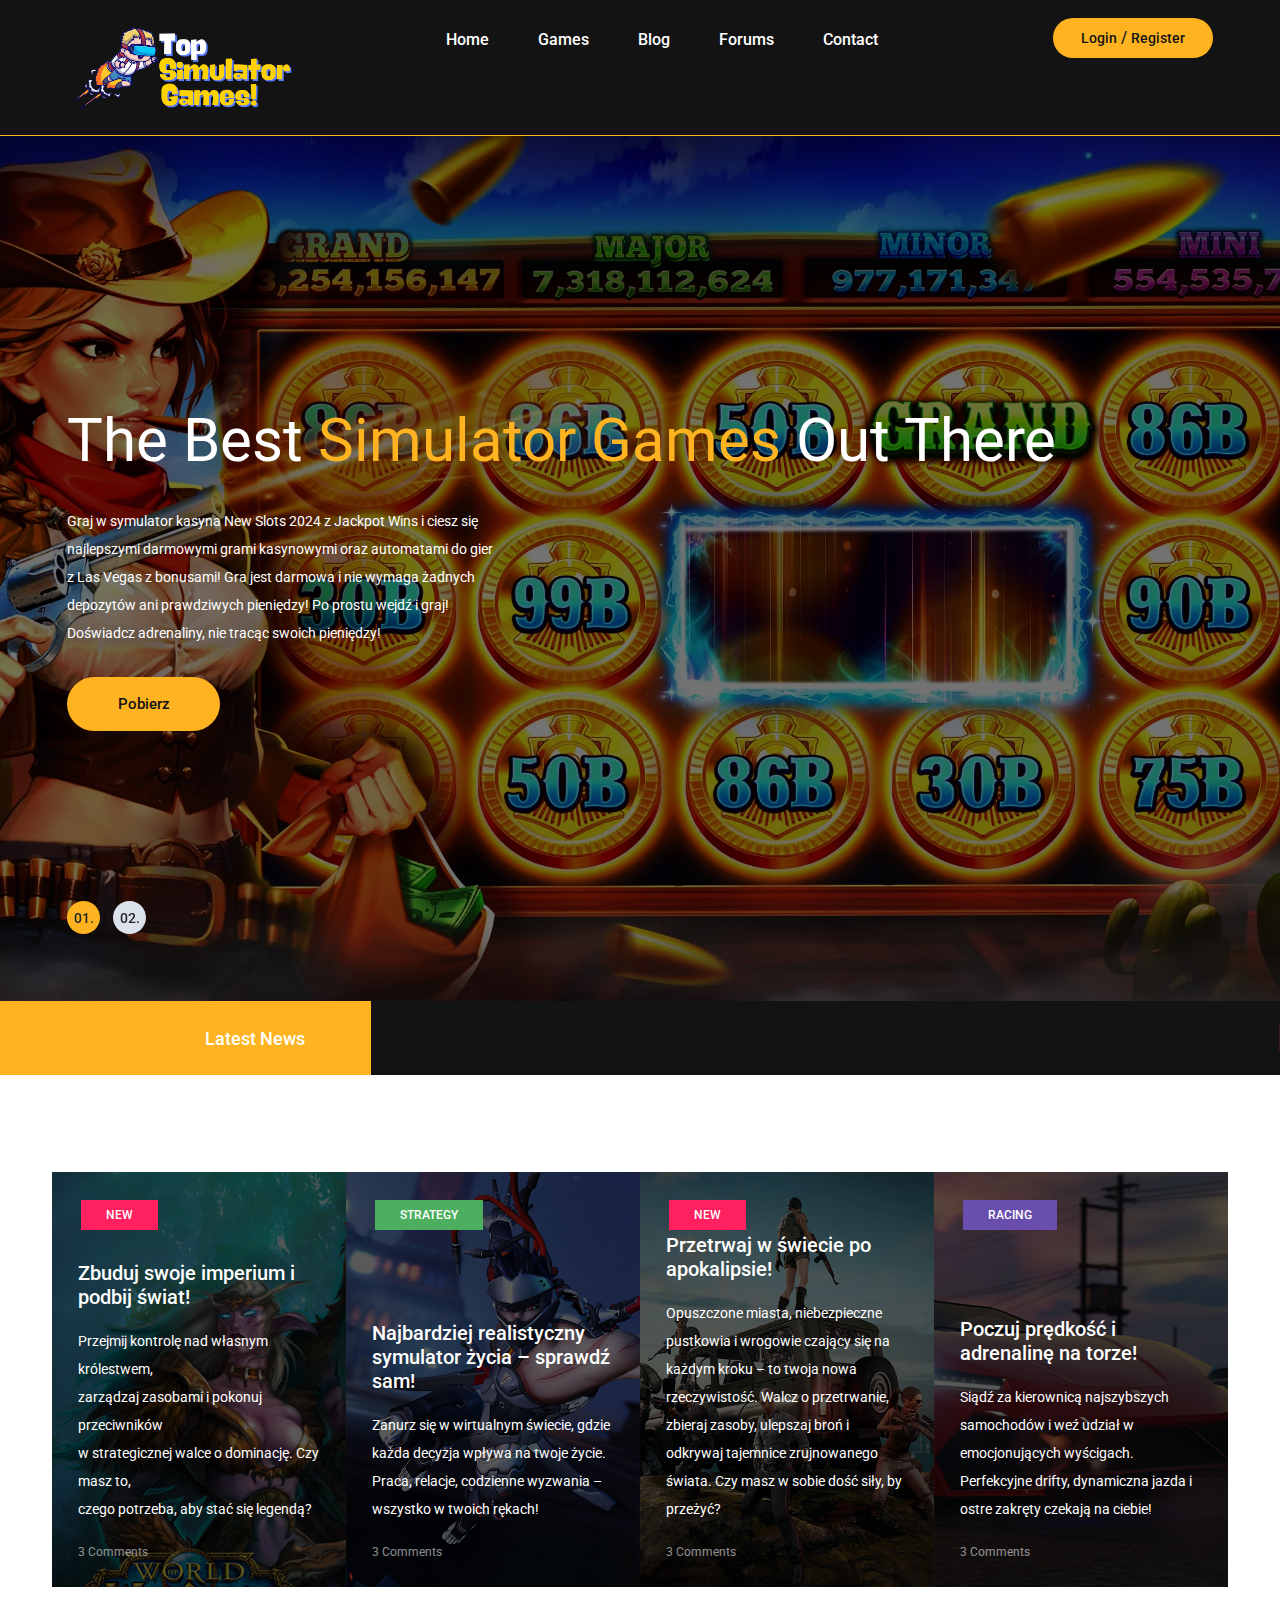
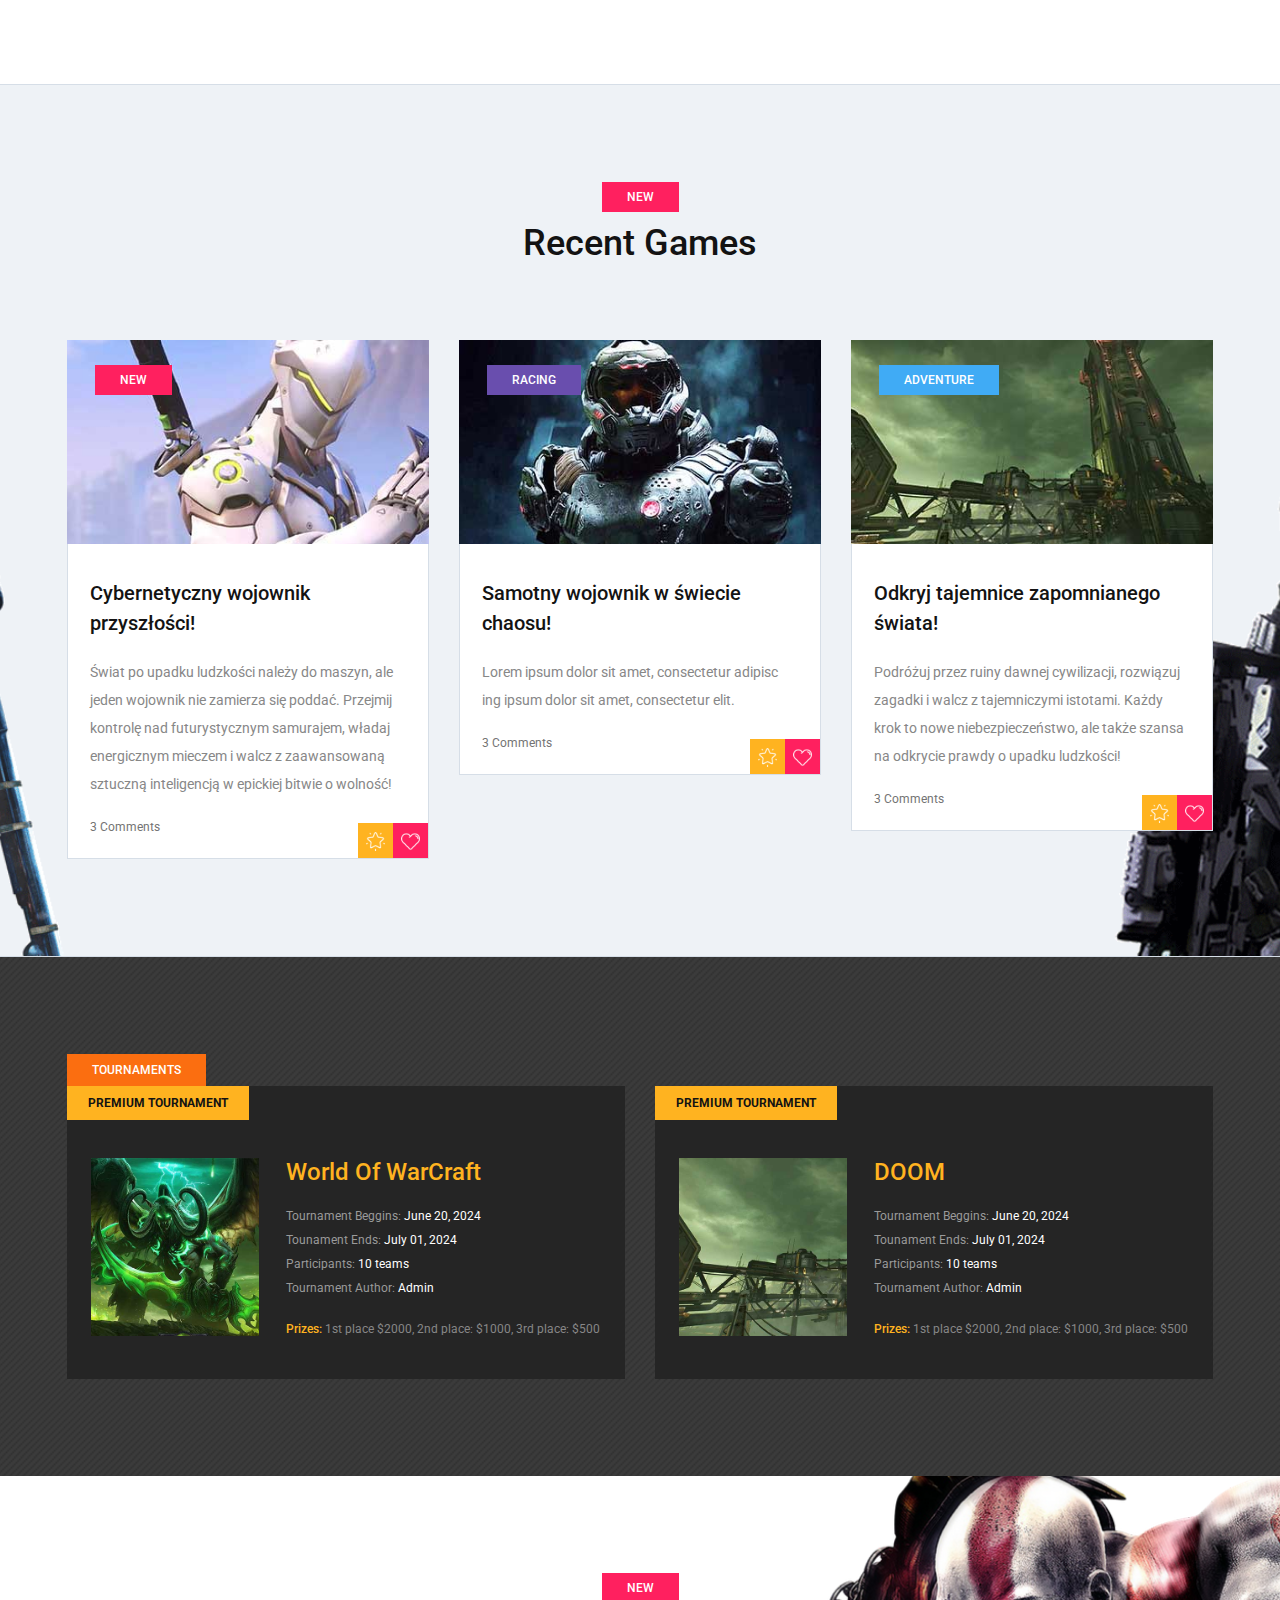
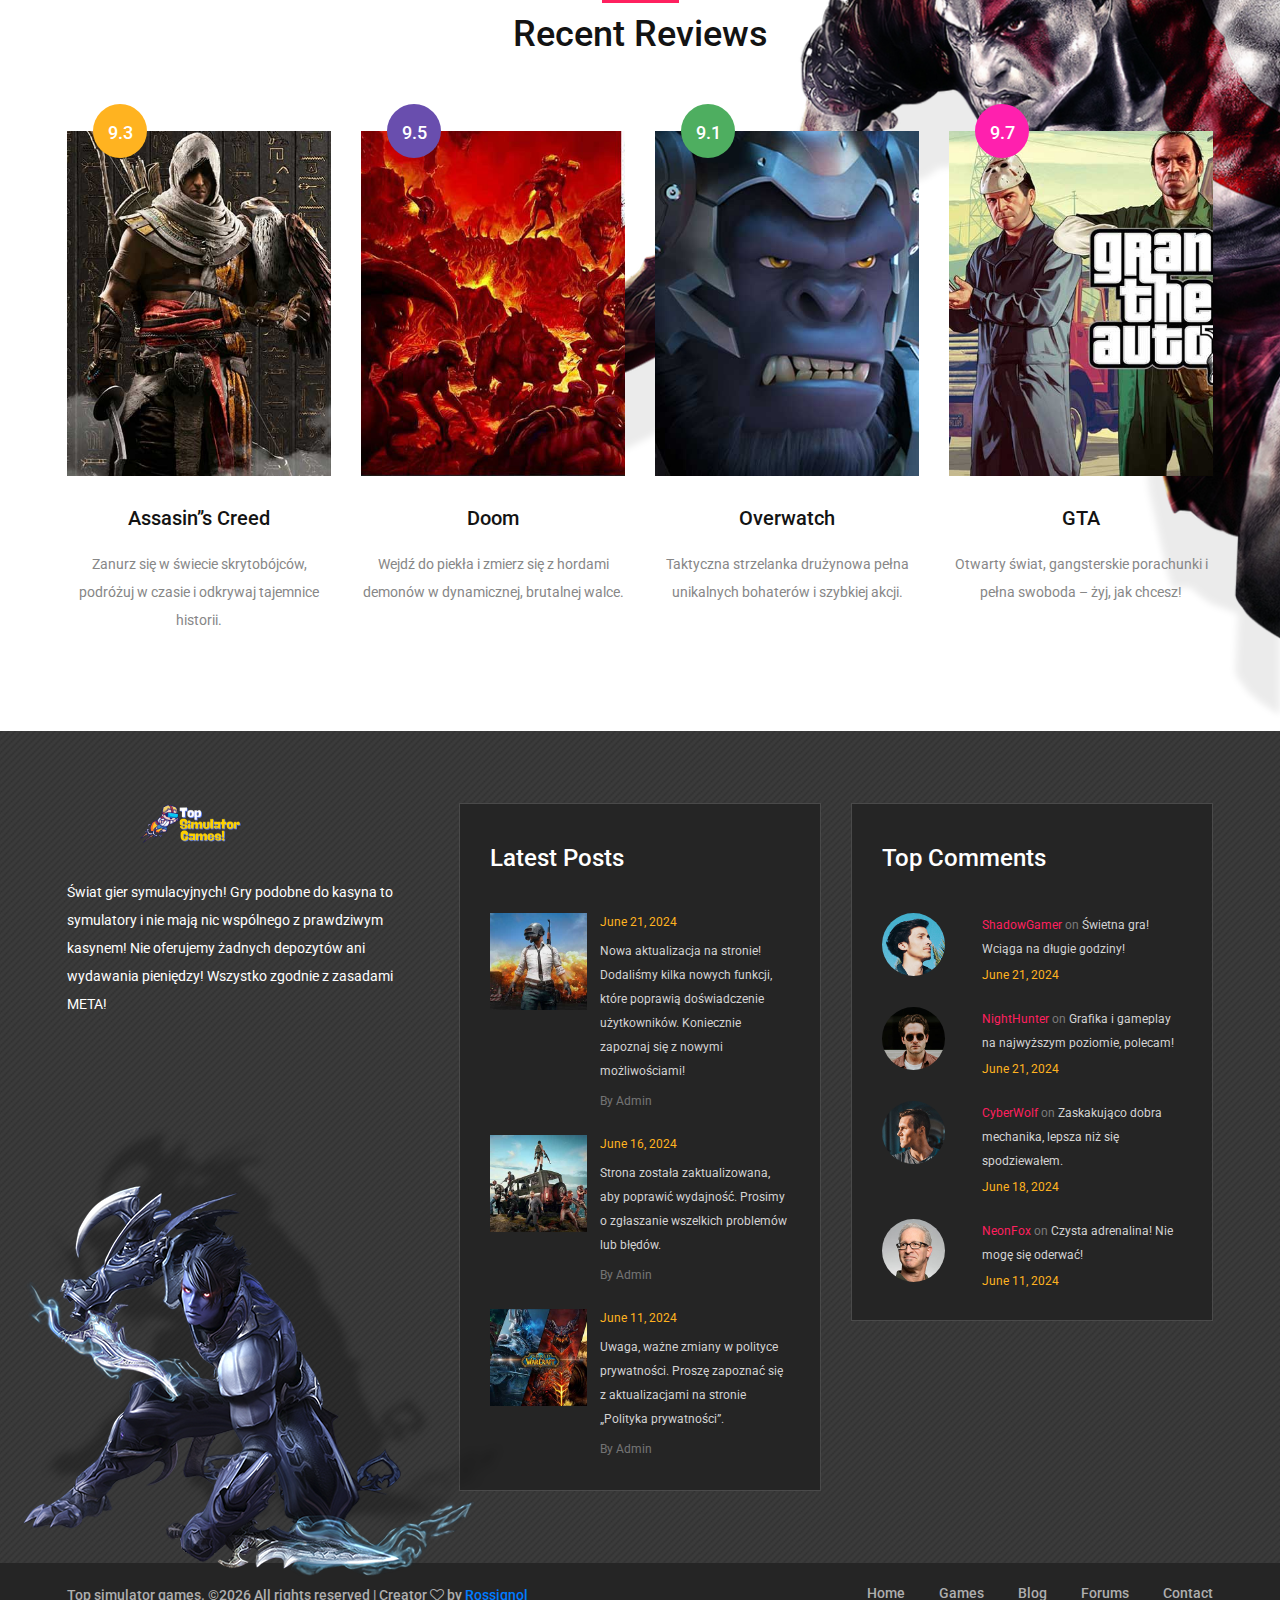
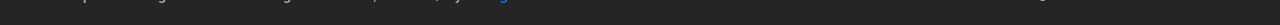
<file: index.html>
<!DOCTYPE html>
<html lang="zxx">
<head>
	<title>Top Simulator Games</title>
	<meta charset="UTF-8">
	<meta name="description" content="Top Simulator Games">
	<meta name="keywords" content="warrior, game, creative, html">
	<meta name="viewport" content="width=device-width, initial-scale=1.0">
	<!-- Favicon -->   
	<link href="img/favicon.ico" rel="shortcut icon"/>

	<!-- Google Fonts -->
	<link href="https://fonts.googleapis.com/css?family=Roboto:400,400i,500,500i,700,700i" rel="stylesheet">

	<!-- Stylesheets -->
	<link rel="stylesheet" href="css/bootstrap.min.css"/>
	<link rel="stylesheet" href="css/font-awesome.min.css"/>
	<link rel="stylesheet" href="css/owl.carousel.css"/>
	<link rel="stylesheet" href="css/style.css"/>
	<link rel="stylesheet" href="css/animate.css"/>

</head>
<body>
	<!-- Page Preloder -->
	<div id="preloder">
		<div class="loader"></div>
	</div>

	<!-- Header section -->
	<header class="header-section">
		<div class="container">
			<!-- logo -->
			<a class="site-logo" href="index.html">
				<img src="img/logo.png" alt="logo" class="logo-size">
			</a>
			<div class="user-panel">
				<a href="#">Login</a>  /  <a href="#">Register</a>
			</div>
			<!-- responsive -->
			<div class="nav-switch">
				<i class="fa fa-bars"></i>
			</div>
			<!-- site menu -->
			<nav class="main-menu">
				<ul>
					<li><a href="index.html">Home</a></li>
					<li><a href="review.html">Games</a></li>
					<li><a href="categories.html">Blog</a></li>
					<li><a href="community.html">Forums</a></li>
					<li><a href="contact.html">Contact</a></li>
				</ul>
			</nav>
		</div>
	</header>
	<!-- Header section end -->


	<!-- Hero section -->
	<section class="hero-section">
		<div class="hero-slider owl-carousel">
			<div class="hs-item set-bg" data-setbg="img/slider-1.jpg">
				<div class="hs-text">
					<div class="container" >
						<h2>The Best <span>Simulator Games</span> Out There</h2>
						<p>Graj w symulator kasyna New Slots 2024 z Jackpot Wins i ciesz się<br>
							najlepszymi darmowymi grami kasynowymi oraz automatami do gier<br> 
							z Las Vegas z bonusami! Gra jest darmowa i nie wymaga żadnych<br> 
							depozytów ani prawdziwych pieniędzy! Po prostu wejdź i graj!<br> 
							Doświadcz adrenaliny, nie tracąc swoich pieniędzy!</p>
						<a href="https://play.google.com/store/apps/details?id=com.funtriolimited.slots.casino.free&hl=pl" class="site-btn">Pobierz</a>
					</div>
				</div>
			</div>
			<div class="hs-item set-bg" data-setbg="img/slider-2.jpg">
				<div class="hs-text">
					<div class="container">
						<h2>The Best <span>Simulator Games</span> Out There</h2>
						<p>Graj w symulator kasyna New Slots 2024 z Jackpot Wins i ciesz się<br>
							najlepszymi darmowymi grami kasynowymi oraz automatami do gier<br> 
							z Las Vegas z bonusami! Gra jest darmowa i nie wymaga żadnych<br> 
							depozytów ani prawdziwych pieniędzy! Po prostu wejdź i graj!<br> 
							Doświadcz adrenaliny, nie tracąc swoich pieniędzy!</p>
						<a href="https://play.google.com/store/apps/details?id=com.funtriolimited.slots.casino.free&hl=pl" class="site-btn">Pobierz</a>
					</div>
				</div>
			</div>
		</div>
	</section>
	<!-- Hero section end -->


	<!-- Latest news section -->
	<div class="latest-news-section">
		<div class="ln-title">Latest News</div>
		<div class="news-ticker">
			<div class="news-ticker-contant">
				<div class="nt-item"><span class="new">new</span>Lorem ipsum dolor sit amet, consectetur adipiscing elit. </div>
				<div class="nt-item"><span class="strategy">strategy</span>Isum dolor sit amet, consectetur adipiscing elit. </div>
				<div class="nt-item"><span class="racing">racing</span>Isum dolor sit amet, consectetur adipiscing elit. </div>
			</div>
		</div>
	</div>
	<!-- Latest news section end -->


	<!-- Feature section -->
	<section class="feature-section spad">
		<div class="container">
			<div class="row">
				<div class="col-lg-3 col-md-6 p-0">
					<div class="feature-item set-bg" data-setbg="img/features/1.jpg">
						<span class="cata new">new</span>
						<div class="fi-content text-white">
							<h5><a href="#">Zbuduj swoje imperium i podbij świat!</a></h5>
							<p>Przejmij kontrolę nad własnym królestwem,<br> 
								zarządzaj zasobami i pokonuj przeciwników<br>
							    w strategicznej walce o dominację. Czy masz to,<br>
								czego potrzeba, aby stać się legendą?</p>
							<a href="#" class="fi-comment">3 Comments</a>
						</div>
					</div>
				</div>
				<div class="col-lg-3 col-md-6 p-0">
					<div class="feature-item set-bg" data-setbg="img/features/2.jpg">
						<span class="cata strategy">strategy</span>
						<div class="fi-content text-white">
							<h5><a href="#">Najbardziej realistyczny symulator życia – sprawdź sam!</a></h5>
							<p>Zanurz się w wirtualnym świecie, gdzie każda decyzja wpływa na twoje życie.
								Praca, relacje, codzienne wyzwania – wszystko w twoich rękach!</p>
							<a href="#" class="fi-comment">3 Comments</a>
						</div>
					</div>
				</div>
				<div class="col-lg-3 col-md-6 p-0">
					<div class="feature-item set-bg" data-setbg="img/features/3.jpg">
						<span class="cata new">new</span>
						<div class="fi-content text-white">
							<h5><a href="#">Przetrwaj w świecie po apokalipsie!</a></h5>
							<p>Opuszczone miasta, niebezpieczne pustkowia i wrogowie czający 
								się na każdym kroku – to twoja nowa rzeczywistość. 
								Walcz o przetrwanie, zbieraj zasoby, ulepszaj broń i 
								odkrywaj tajemnice zrujnowanego świata. Czy masz w sobie dość siły, by przeżyć?</p>
							<a href="#" class="fi-comment">3 Comments</a>
						</div>
					</div>
				</div>
				<div class="col-lg-3 col-md-6 p-0">
					<div class="feature-item set-bg" data-setbg="img/features/4.jpg">
						<span class="cata racing">racing</span>
						<div class="fi-content text-white">
							<h5><a href="#">Poczuj prędkość i adrenalinę na torze!</a></h5>
							<p>Siądź za kierownicą najszybszych samochodów i weź udział w emocjonujących wyścigach. 
								Perfekcyjne drifty, dynamiczna jazda i ostre zakręty czekają na ciebie!</p>
							<a href="#" class="fi-comment">3 Comments</a>
						</div>
					</div>
				</div>
			</div>
		</div>
	</section>
	<!-- Feature section end -->


	<!-- Recent game section  -->
	<section class="recent-game-section spad set-bg" data-setbg="img/recent-game-bg.png">
		<div class="container">
			<div class="section-title">
				<div class="cata new">new</div>
				<h2>Recent Games</h2>
			</div>
			<div class="row">
				<div class="col-lg-4 col-md-6">
					<div class="recent-game-item">
						<div class="rgi-thumb set-bg" data-setbg="img/recent-game/1.jpg">
							<div class="cata new">new</div>
						</div>
						<div class="rgi-content">
							<h5>Cybernetyczny wojownik przyszłości!</h5>
							<p>Świat po upadku ludzkości należy do maszyn, ale jeden wojownik nie zamierza się poddać.
								Przejmij kontrolę nad futurystycznym samurajem, władaj energicznym mieczem
								i walcz z zaawansowaną sztuczną inteligencją w epickiej bitwie o wolność!</p>
							<a href="#" class="comment">3 Comments</a>
							<div class="rgi-extra">
								<div class="rgi-star"><img src="img/icons/star.png" alt=""></div>
								<div class="rgi-heart"><img src="img/icons/heart.png" alt=""></div>
							</div>
						</div>
					</div>	
				</div>
				<div class="col-lg-4 col-md-6">
					<div class="recent-game-item">
						<div class="rgi-thumb set-bg" data-setbg="img/recent-game/2.jpg">
							<div class="cata racing">racing</div>
						</div>
						<div class="rgi-content">
							<h5>Samotny wojownik w świecie chaosu!</h5>
							<p>Lorem ipsum dolor sit amet, consectetur adipisc ing ipsum dolor sit amet, consectetur elit. </p>
							<a href="#" class="comment">3 Comments</a>
							<div class="rgi-extra">
								<div class="rgi-star"><img src="img/icons/star.png" alt=""></div>
								<div class="rgi-heart"><img src="img/icons/heart.png" alt=""></div>
							</div>
						</div>
					</div>	
				</div>
				<div class="col-lg-4 col-md-6">
					<div class="recent-game-item">
						<div class="rgi-thumb set-bg" data-setbg="img/recent-game/3.jpg">
							<div class="cata adventure">Adventure</div>
						</div>
						<div class="rgi-content">
							<h5>Odkryj tajemnice zapomnianego świata!</h5>
							<p>Podróżuj przez ruiny dawnej cywilizacji, rozwiązuj zagadki i walcz z tajemniczymi istotami. 
								Każdy krok to nowe niebezpieczeństwo, ale także szansa na odkrycie prawdy o upadku ludzkości!</p>
							<a href="#" class="comment">3 Comments</a>
							<div class="rgi-extra">
								<div class="rgi-star"><img src="img/icons/star.png" alt=""></div>
								<div class="rgi-heart"><img src="img/icons/heart.png" alt=""></div>
							</div>
						</div>
					</div>	
				</div>
			</div>
		</div>
	</section>
	<!-- Recent game section end -->


	<!-- Tournaments section -->
	<section class="tournaments-section spad">
		<div class="container">
			<div class="tournament-title">Tournaments</div>
			<div class="row">
				<div class="col-md-6">
					<div class="tournament-item mb-4 mb-lg-0">
						<div class="ti-notic">Premium Tournament</div>
						<div class="ti-content">
							<div class="ti-thumb set-bg" data-setbg="img/tournament/1.jpg"></div>
							<div class="ti-text">
								<h4>World Of WarCraft</h4>
								<ul>
									<li><span>Tournament Beggins:</span> June 20, 2024</li>
									<li><span>Tounament Ends:</span> July 01, 2024</li>
									<li><span>Participants:</span> 10 teams</li>
									<li><span>Tournament Author:</span> Admin</li>
								</ul>
								<p><span>Prizes:</span> 1st place $2000, 2nd place: $1000, 3rd place: $500</p>
							</div>
						</div>
					</div>
				</div>
				<div class="col-md-6">
					<div class="tournament-item">
						<div class="ti-notic">Premium Tournament</div>
						<div class="ti-content">
							<div class="ti-thumb set-bg" data-setbg="img/tournament/2.jpg"></div>
							<div class="ti-text">
								<h4>DOOM</h4>
								<ul>
									<li><span>Tournament Beggins:</span> June 20, 2024</li>
									<li><span>Tounament Ends:</span> July 01, 2024</li>
									<li><span>Participants:</span> 10 teams</li>
									<li><span>Tournament Author:</span> Admin</li>
								</ul>
								<p><span>Prizes:</span> 1st place $2000, 2nd place: $1000, 3rd place: $500</p>
							</div>
						</div>
					</div>
				</div>
			</div>
		</div>
	</section>
	<!-- Tournaments section bg -->


	<!-- Review section -->
	<section class="review-section spad set-bg" data-setbg="img/review-bg.png">
		<div class="container">
			<div class="section-title">
				<div class="cata new">new</div>
				<h2>Recent Reviews</h2>
			</div>
			<div class="row">
				<div class="col-lg-3 col-md-6">
					<div class="review-item">
						<div class="review-cover set-bg" data-setbg="img/review/1.jpg">
							<div class="score yellow">9.3</div>
						</div>
						<div class="review-text">
							<h5>Assasin’’s Creed</h5>
							<p>Zanurz się w świecie skrytobójców, podróżuj w czasie i odkrywaj tajemnice historii.</p>
						</div>
					</div>
				</div>
				<div class="col-lg-3 col-md-6">
					<div class="review-item">
						<div class="review-cover set-bg" data-setbg="img/review/2.jpg">
							<div class="score purple">9.5</div>
						</div>
						<div class="review-text">
							<h5>Doom</h5>
							<p>Wejdź do piekła i zmierz się z hordami demonów w dynamicznej, brutalnej walce.</p>
						</div>
					</div>
				</div>
				<div class="col-lg-3 col-md-6">
					<div class="review-item">
						<div class="review-cover set-bg" data-setbg="img/review/3.jpg">
							<div class="score green">9.1</div>
						</div>
						<div class="review-text">
							<h5>Overwatch</h5>
							<p>Taktyczna strzelanka drużynowa pełna unikalnych bohaterów i szybkiej akcji.</p>
						</div>
					</div>
				</div>
				<div class="col-lg-3 col-md-6">
					<div class="review-item">
						<div class="review-cover set-bg" data-setbg="img/review/4.jpg">
							<div class="score pink">9.7</div>
						</div>
						<div class="review-text">
							<h5>GTA</h5>
							<p>Otwarty świat, gangsterskie porachunki i pełna swoboda – żyj, jak chcesz!</p>
						</div>
					</div>
				</div>
			</div>
		</div>
	</section>
	<!-- Review section end -->


	<!-- Footer top section -->
	<section class="footer-top-section">
		<div class="container">
			<div class="footer-top-bg">
				<img src="img/footer-top-bg.png" alt="">
			</div>
			<div class="row">
				<div class="col-lg-4">
					<div class="footer-logo text-white">
						<img src="img/footer-logo.png" alt="">
						<p>Świat gier symulacyjnych! Gry podobne do kasyna to symulatory i nie mają nic wspólnego
							z prawdziwym kasynem! Nie oferujemy żadnych depozytów ani wydawania pieniędzy! Wszystko zgodnie z zasadami META!</p>
					</div>
				</div>
				<div class="col-lg-4 col-md-6">
					<div class="footer-widget mb-5 mb-md-0">
						<h4 class="fw-title">Latest Posts</h4>
						<div class="latest-blog">
							<div class="lb-item">
								<div class="lb-thumb set-bg" data-setbg="img/latest-blog/1.jpg"></div>
								<div class="lb-content">
									<div class="lb-date">June 21, 2024</div>
									<p>Nowa aktualizacja na stronie! Dodaliśmy kilka nowych funkcji, które poprawią 
										doświadczenie użytkowników. Koniecznie zapoznaj się z nowymi możliwościami!</p>
									<a href="#" class="lb-author">By Admin</a>
								</div>
							</div>
							<div class="lb-item">
								<div class="lb-thumb set-bg" data-setbg="img/latest-blog/2.jpg"></div>
								<div class="lb-content">
									<div class="lb-date">June 16, 2024</div>
									<p>Strona została zaktualizowana, aby poprawić wydajność. 
										Prosimy o zgłaszanie wszelkich problemów lub błędów.</p>
									<a href="#" class="lb-author">By Admin</a>
								</div>
							</div>
							<div class="lb-item">
								<div class="lb-thumb set-bg" data-setbg="img/latest-blog/3.jpg"></div>
								<div class="lb-content">
									<div class="lb-date">June 11, 2024</div>
									<p>Uwaga, ważne zmiany w polityce prywatności. 
										Proszę zapoznać się z aktualizacjami na stronie „Polityka prywatności”.</p>
									<a href="#" class="lb-author">By Admin</a>
								</div>
							</div>
						</div>
					</div>
				</div>
				<div class="col-lg-4 col-md-6">
					<div class="footer-widget">
						<h4 class="fw-title">Top Comments</h4>
						<div class="top-comment">
							<div class="tc-item">
								<div class="tc-thumb set-bg" data-setbg="img/authors/1.jpg"></div>
								<div class="tc-content">
									<p><a href="#">ShadowGamer</a> <span>on</span> Świetna gra! Wciąga na długie godziny!</p>
									<div class="tc-date">June 21, 2024</div>
								</div>
							</div>
							<div class="tc-item">
								<div class="tc-thumb set-bg" data-setbg="img/authors/2.jpg"></div>
								<div class="tc-content">
									<p><a href="#">NightHunter</a> <span>on</span>  Grafika i gameplay na najwyższym poziomie, polecam!</p>
									<div class="tc-date">June 21, 2024</div>
								</div>
							</div>
							<div class="tc-item">
								<div class="tc-thumb set-bg" data-setbg="img/authors/3.jpg"></div>
								<div class="tc-content">
									<p><a href="#">CyberWolf</a> <span>on</span>  Zaskakująco dobra mechanika, lepsza niż się spodziewałem.</p>
									<div class="tc-date">June 18, 2024</div>
								</div>
							</div>
							<div class="tc-item">
								<div class="tc-thumb set-bg" data-setbg="img/authors/4.jpg"></div>
								<div class="tc-content">
									<p><a href="#">NeonFox</a> <span>on</span>  Czysta adrenalina! Nie mogę się oderwać!</p>
									<div class="tc-date">June 11, 2024</div>
								</div>
							</div>
						</div>
					</div>
				</div>
			</div>
		</div>
	</section>
	<!-- Footer top section end -->

	
	<!-- Footer section -->
	<footer class="footer-section">
		<div class="container">
			<ul class="footer-menu">
				<li><a href="index.html">Home</a></li>
				<li><a href="review.html">Games</a></li>
				<li><a href="categories.html">Blog</a></li>
				<li><a href="community.html">Forums</a></li>
				<li><a href="contact.html">Contact</a></li>
			</ul>
			<p class="copyright">
				Top simulator games. &copy;<script>document.write(new Date().getFullYear());</script> All rights reserved | Creator  <i class="fa fa-heart-o" aria-hidden="true"></i> by <a href="" target="_blank">Rossignol</a>
            </p>
		</div>
	</footer>
	<!-- Footer section end -->


	<!--====== Javascripts & Jquery ======-->
	<script src="js/jquery-3.2.1.min.js"></script>
	<script src="js/bootstrap.min.js"></script>
	<script src="js/owl.carousel.min.js"></script>
	<script src="js/jquery.marquee.min.js"></script>
	<script src="js/main.js"></script>
    </body>
</html>
</file>
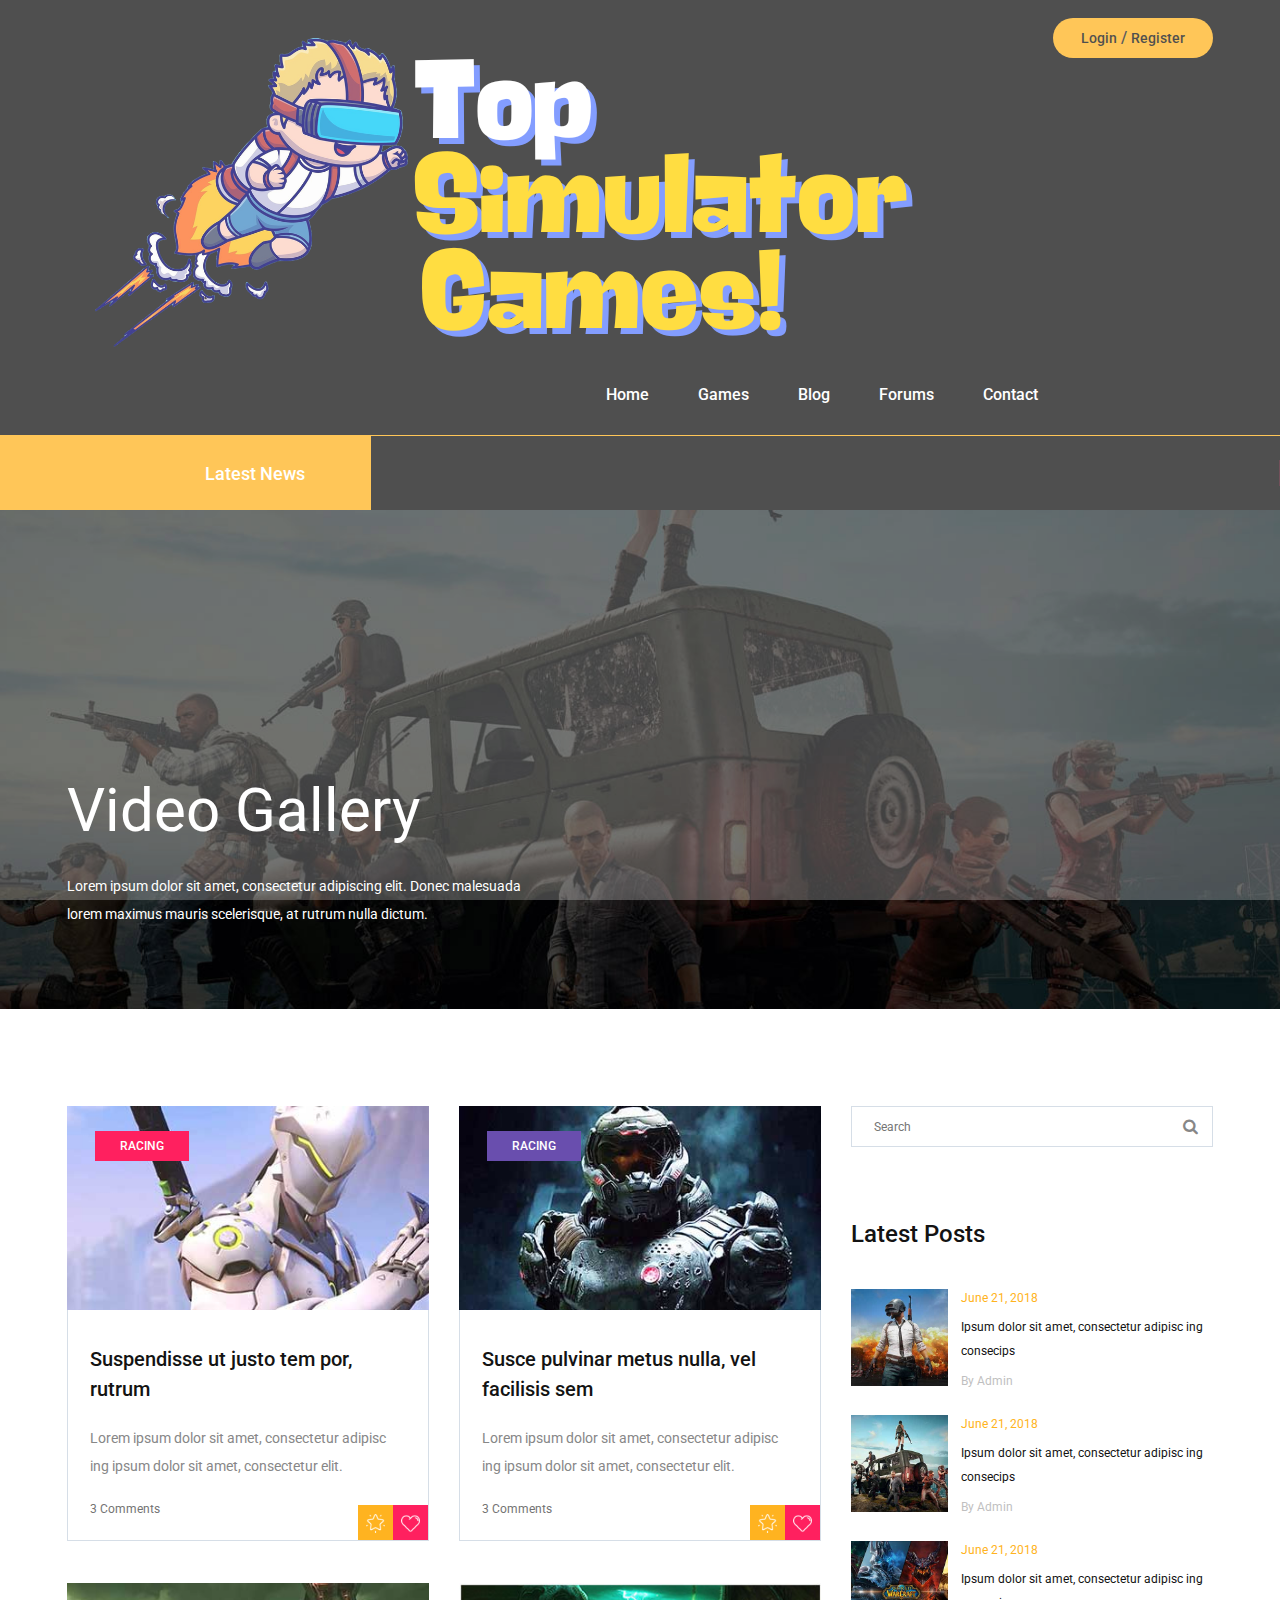
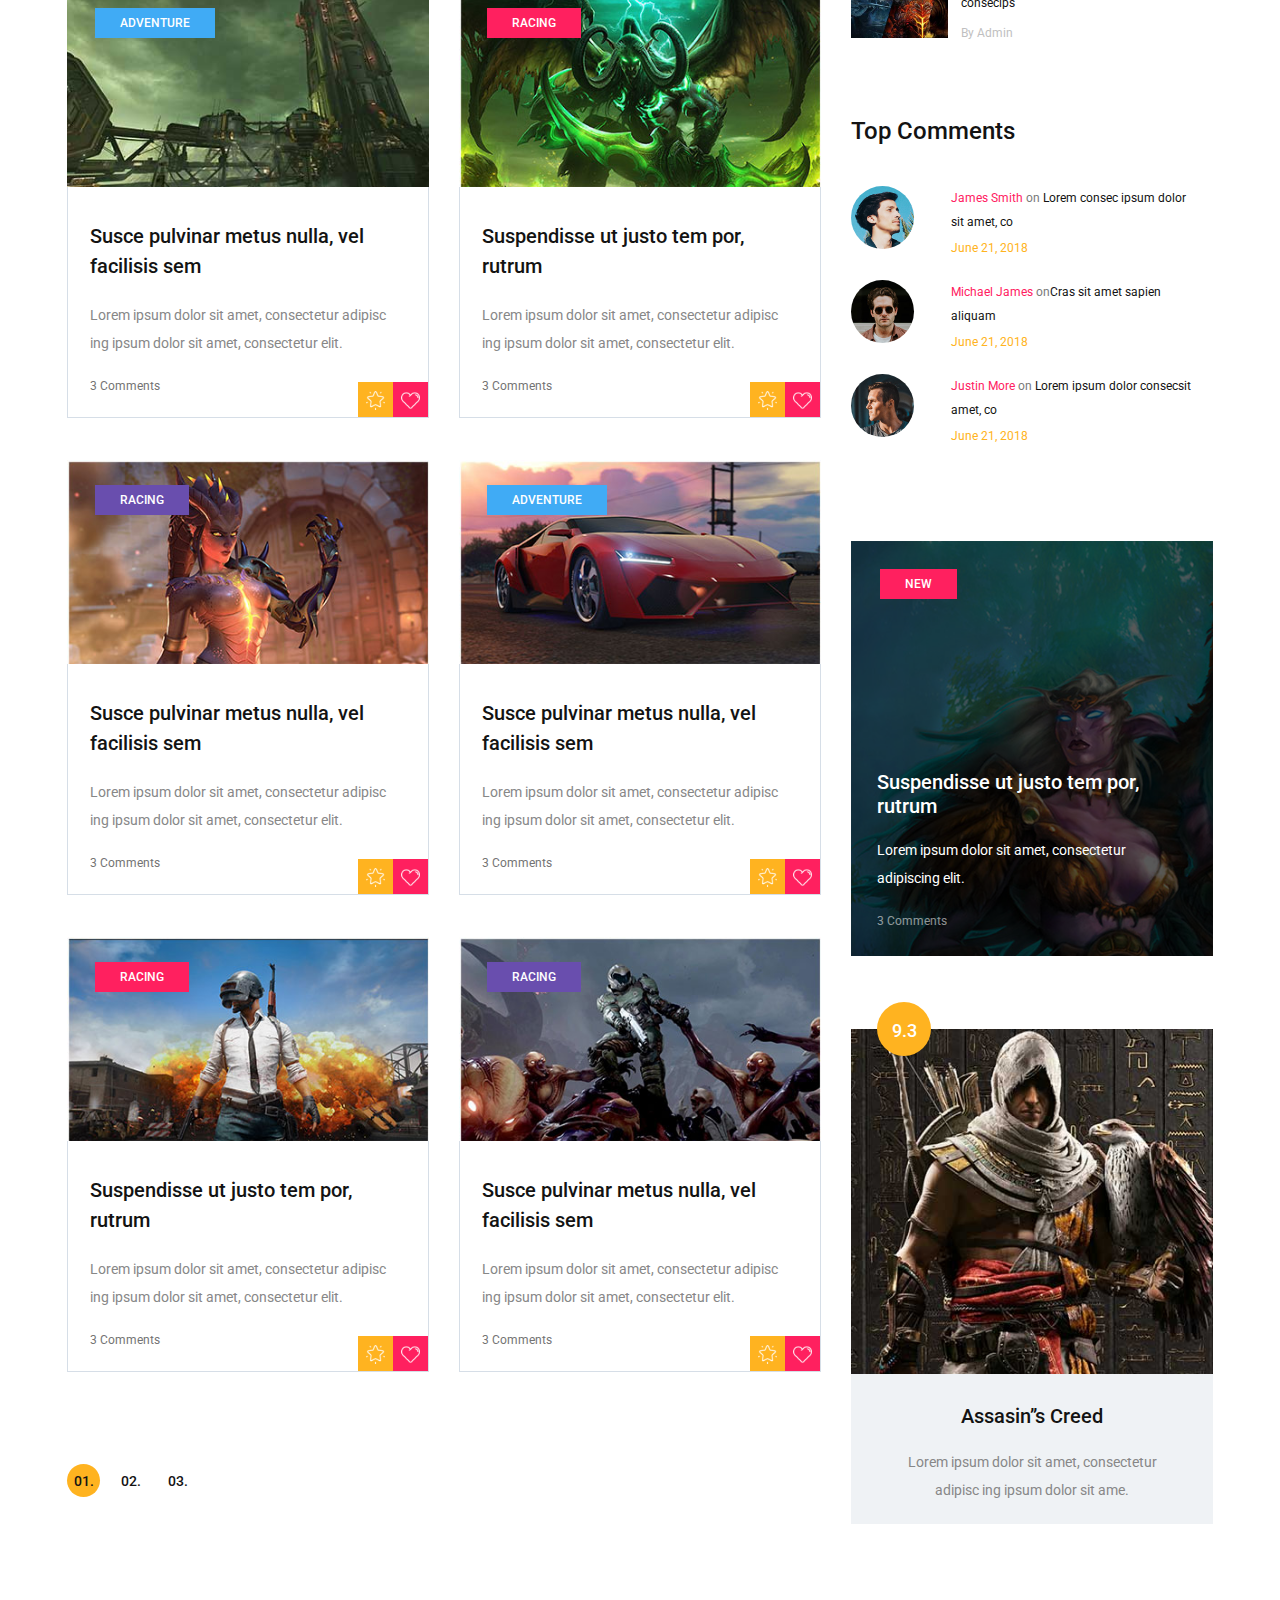
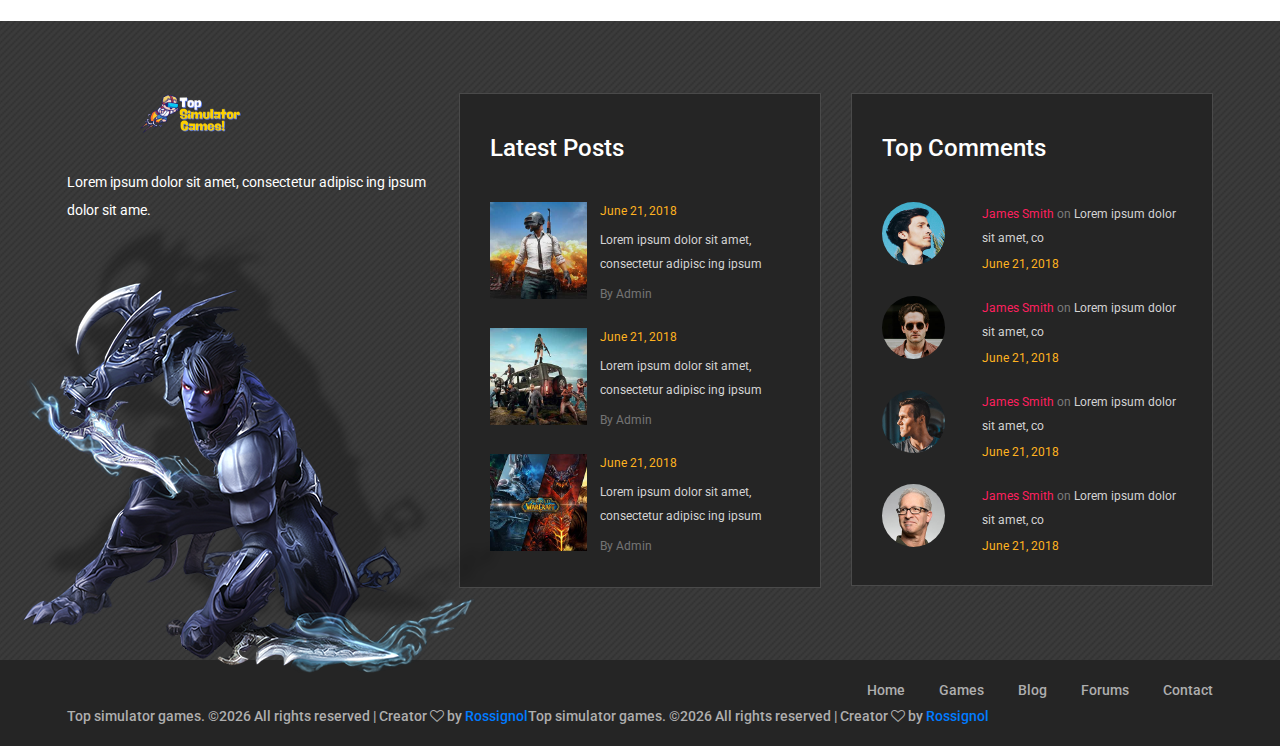
<file: categories.html>
<!DOCTYPE html>
<html lang="zxx">
<head>
	<title>Game Warrior Template</title>
	<meta charset="UTF-8">
	<meta name="description" content="Game Warrior Template">
	<meta name="keywords" content="warrior, game, creative, html">
	<meta name="viewport" content="width=device-width, initial-scale=1.0">
	<!-- Favicon -->   
	<link href="img/favicon.ico" rel="shortcut icon"/>

	<!-- Google Fonts -->
	<link href="https://fonts.googleapis.com/css?family=Roboto:400,400i,500,500i,700,700i" rel="stylesheet">

	<!-- Stylesheets -->
	<link rel="stylesheet" href="css/bootstrap.min.css"/>
	<link rel="stylesheet" href="css/font-awesome.min.css"/>
	<link rel="stylesheet" href="css/owl.carousel.css"/>
	<link rel="stylesheet" href="css/style.css"/>
	<link rel="stylesheet" href="css/animate.css"/>

</head>
<body>
	<!-- Page Preloder -->
	<div id="preloder">
		<div class="loader"></div>
	</div>

	<!-- Header section -->
	<header class="header-section">
		<div class="container">
			<!-- logo -->
			<a class="site-logo" href="index.html">
				<img src="img/logo.png" alt="">
			</a>
			<div class="user-panel">
				<a href="#">Login</a>  /  <a href="#">Register</a>
			</div>
			<!-- responsive -->
			<div class="nav-switch">
				<i class="fa fa-bars"></i>
			</div>
			<!-- site menu -->
			<nav class="main-menu">
				<ul>
					<li><a href="index.html">Home</a></li>
					<li><a href="review.html">Games</a></li>
					<li><a href="categories.html">Blog</a></li>
					<li><a href="community.html">Forums</a></li>
					<li><a href="contact.html">Contact</a></li>
				</ul>
			</nav>
		</div>
	</header>
	<!-- Header section end -->


	<!-- Latest news section -->
	<div class="latest-news-section">
		<div class="ln-title">Latest News</div>
		<div class="news-ticker">
			<div class="news-ticker-contant">
				<div class="nt-item"><span class="new">new</span>Lorem ipsum dolor sit amet, consectetur adipiscing elit. </div>
				<div class="nt-item"><span class="strategy">strategy</span>Isum dolor sit amet, consectetur adipiscing elit. </div>
				<div class="nt-item"><span class="racing">racing</span>Isum dolor sit amet, consectetur adipiscing elit. </div>
			</div>
		</div>
	</div>
	<!-- Latest news section end -->


	<!-- Page info section -->
	<section class="page-info-section set-bg" data-setbg="img/page-top-bg/1.jpg">
		<div class="pi-content">
			<div class="container">
				<div class="row">
					<div class="col-xl-5 col-lg-6 text-white">
						<h2>Video Gallery</h2>
						<p>Lorem ipsum dolor sit amet, consectetur adipiscing elit. Donec malesuada lorem maximus mauris scelerisque, at rutrum nulla dictum.</p>
					</div>
				</div>
			</div>
		</div>
	</section>
	<!-- Page info section -->


	<!-- Page section -->
	<section class="page-section recent-game-page spad">
		<div class="container">
			<div class="row">
				<div class="col-lg-8">
					<div class="row">
						<div class="col-md-6">
							<div class="recent-game-item">
								<div class="rgi-thumb set-bg" data-setbg="img/recent-game/1.jpg">
									<div class="cata new">racing</div>
								</div>
								<div class="rgi-content">
									<h5>Suspendisse ut justo tem por, rutrum</h5>
									<p>Lorem ipsum dolor sit amet, consectetur adipisc ing ipsum dolor sit amet, consectetur elit. </p>
									<a href="#" class="comment">3 Comments</a>
									<div class="rgi-extra">
										<div class="rgi-star"><img src="img/icons/star.png" alt=""></div>
										<div class="rgi-heart"><img src="img/icons/heart.png" alt=""></div>
									</div>
								</div>
							</div>	
						</div>
						<div class="col-md-6">
							<div class="recent-game-item">
								<div class="rgi-thumb set-bg" data-setbg="img/recent-game/2.jpg">
									<div class="cata racing">racing</div>
								</div>
								<div class="rgi-content">
									<h5>Susce pulvinar metus nulla, vel  facilisis sem </h5>
									<p>Lorem ipsum dolor sit amet, consectetur adipisc ing ipsum dolor sit amet, consectetur elit. </p>
									<a href="#" class="comment">3 Comments</a>
									<div class="rgi-extra">
										<div class="rgi-star"><img src="img/icons/star.png" alt=""></div>
										<div class="rgi-heart"><img src="img/icons/heart.png" alt=""></div>
									</div>
								</div>
							</div>	
						</div>
						<div class="col-md-6">
							<div class="recent-game-item">
								<div class="rgi-thumb set-bg" data-setbg="img/recent-game/3.jpg">
									<div class="cata adventure">Adventure</div>
								</div>
								<div class="rgi-content">
									<h5>Susce pulvinar metus nulla, vel  facilisis sem </h5>
									<p>Lorem ipsum dolor sit amet, consectetur adipisc ing ipsum dolor sit amet, consectetur elit. </p>
									<a href="#" class="comment">3 Comments</a>
									<div class="rgi-extra">
										<div class="rgi-star"><img src="img/icons/star.png" alt=""></div>
										<div class="rgi-heart"><img src="img/icons/heart.png" alt=""></div>
									</div>
								</div>
							</div>	
						</div>
						<div class="col-md-6">
							<div class="recent-game-item">
								<div class="rgi-thumb set-bg" data-setbg="img/recent-game/4.jpg">
									<div class="cata new">racing</div>
								</div>
								<div class="rgi-content">
									<h5>Suspendisse ut justo tem por, rutrum</h5>
									<p>Lorem ipsum dolor sit amet, consectetur adipisc ing ipsum dolor sit amet, consectetur elit. </p>
									<a href="#" class="comment">3 Comments</a>
									<div class="rgi-extra">
										<div class="rgi-star"><img src="img/icons/star.png" alt=""></div>
										<div class="rgi-heart"><img src="img/icons/heart.png" alt=""></div>
									</div>
								</div>
							</div>	
						</div>
						<div class="col-md-6">
							<div class="recent-game-item">
								<div class="rgi-thumb set-bg" data-setbg="img/recent-game/5.jpg">
									<div class="cata racing">racing</div>
								</div>
								<div class="rgi-content">
									<h5>Susce pulvinar metus nulla, vel  facilisis sem </h5>
									<p>Lorem ipsum dolor sit amet, consectetur adipisc ing ipsum dolor sit amet, consectetur elit. </p>
									<a href="#" class="comment">3 Comments</a>
									<div class="rgi-extra">
										<div class="rgi-star"><img src="img/icons/star.png" alt=""></div>
										<div class="rgi-heart"><img src="img/icons/heart.png" alt=""></div>
									</div>
								</div>
							</div>	
						</div>
						<div class="col-md-6">
							<div class="recent-game-item">
								<div class="rgi-thumb set-bg" data-setbg="img/recent-game/6.jpg">
									<div class="cata adventure">Adventure</div>
								</div>
								<div class="rgi-content">
									<h5>Susce pulvinar metus nulla, vel  facilisis sem </h5>
									<p>Lorem ipsum dolor sit amet, consectetur adipisc ing ipsum dolor sit amet, consectetur elit. </p>
									<a href="#" class="comment">3 Comments</a>
									<div class="rgi-extra">
										<div class="rgi-star"><img src="img/icons/star.png" alt=""></div>
										<div class="rgi-heart"><img src="img/icons/heart.png" alt=""></div>
									</div>
								</div>
							</div>	
						</div>
						<div class="col-md-6">
							<div class="recent-game-item">
								<div class="rgi-thumb set-bg" data-setbg="img/recent-game/7.jpg">
									<div class="cata new">racing</div>
								</div>
								<div class="rgi-content">
									<h5>Suspendisse ut justo tem por, rutrum</h5>
									<p>Lorem ipsum dolor sit amet, consectetur adipisc ing ipsum dolor sit amet, consectetur elit. </p>
									<a href="#" class="comment">3 Comments</a>
									<div class="rgi-extra">
										<div class="rgi-star"><img src="img/icons/star.png" alt=""></div>
										<div class="rgi-heart"><img src="img/icons/heart.png" alt=""></div>
									</div>
								</div>
							</div>	
						</div>
						<div class="col-md-6">
							<div class="recent-game-item">
								<div class="rgi-thumb set-bg" data-setbg="img/recent-game/8.jpg">
									<div class="cata racing">racing</div>
								</div>
								<div class="rgi-content">
									<h5>Susce pulvinar metus nulla, vel  facilisis sem </h5>
									<p>Lorem ipsum dolor sit amet, consectetur adipisc ing ipsum dolor sit amet, consectetur elit. </p>
									<a href="#" class="comment">3 Comments</a>
									<div class="rgi-extra">
										<div class="rgi-star"><img src="img/icons/star.png" alt=""></div>
										<div class="rgi-heart"><img src="img/icons/heart.png" alt=""></div>
									</div>
								</div>
							</div>	
						</div>
					</div>
					<div class="site-pagination">
						<span class="active">01.</span>
						<a href="#">02.</a>
						<a href="#">03.</a>
					</div>
				</div>
				<!-- sidebar -->
				<div class="col-lg-4 col-md-7 sidebar pt-5 pt-lg-0">
					<!-- widget -->
					<div class="widget-item">
						<form class="search-widget">
							<input type="text" placeholder="Search">
							<button><i class="fa fa-search"></i></button>
						</form>
					</div>
					<!-- widget -->
					<div class="widget-item">
						<h4 class="widget-title">Latest Posts</h4>
						<div class="latest-blog">
							<div class="lb-item">
								<div class="lb-thumb set-bg" data-setbg="img/latest-blog/1.jpg"></div>
								<div class="lb-content">
									<div class="lb-date">June 21, 2018</div>
									<p>Ipsum dolor sit amet, consectetur adipisc ing consecips</p>
									<a href="#" class="lb-author">By Admin</a>
								</div>
							</div>
							<div class="lb-item">
								<div class="lb-thumb set-bg" data-setbg="img/latest-blog/2.jpg"></div>
								<div class="lb-content">
									<div class="lb-date">June 21, 2018</div>
									<p>Ipsum dolor sit amet, consectetur adipisc ing consecips</p>
									<a href="#" class="lb-author">By Admin</a>
								</div>
							</div>
							<div class="lb-item">
								<div class="lb-thumb set-bg" data-setbg="img/latest-blog/3.jpg"></div>
								<div class="lb-content">
									<div class="lb-date">June 21, 2018</div>
									<p>Ipsum dolor sit amet, consectetur adipisc ing consecips</p>
									<a href="#" class="lb-author">By Admin</a>
								</div>
							</div>
						</div>
					</div>
					<!-- widget -->
					<div class="widget-item">
						<h4 class="widget-title">Top Comments</h4>
						<div class="top-comment">
							<div class="tc-item">
								<div class="tc-thumb set-bg" data-setbg="img/authors/1.jpg"></div>
								<div class="tc-content">
									<p><a href="#">James Smith</a> <span>on</span> Lorem consec ipsum dolor sit amet, co</p>
									<div class="tc-date">June 21, 2018</div>
								</div>
							</div>
							<div class="tc-item">
								<div class="tc-thumb set-bg" data-setbg="img/authors/2.jpg"></div>
								<div class="tc-content">
									<p><a href="#">Michael James</a> <span>on</span>Cras sit amet sapien aliquam</p>
									<div class="tc-date">June 21, 2018</div>
								</div>
							</div>
							<div class="tc-item">
								<div class="tc-thumb set-bg" data-setbg="img/authors/3.jpg"></div>
								<div class="tc-content">
									<p><a href="#">Justin More</a> <span>on</span> Lorem ipsum dolor consecsit amet, co</p>
									<div class="tc-date">June 21, 2018</div>
								</div>
							</div>
						</div>
					</div>
					<!-- widget -->
					<div class="widget-item">
						<div class="feature-item set-bg" data-setbg="img/features/1.jpg">
							<span class="cata new">new</span>
							<div class="fi-content text-white">
								<h5><a href="#">Suspendisse ut justo tem por, rutrum</a></h5>
								<p>Lorem ipsum dolor sit amet, consectetur adipiscing elit. </p>
								<a href="#" class="fi-comment">3 Comments</a>
							</div>
						</div>
					</div>
					<!-- widget -->
					<div class="widget-item">
						<div class="review-item">
							<div class="review-cover set-bg" data-setbg="img/review/1.jpg">
								<div class="score yellow">9.3</div>
							</div>
							<div class="review-text">
								<h5>Assasin’’s Creed</h5>
								<p>Lorem ipsum dolor sit amet, consectetur adipisc ing ipsum dolor sit ame.</p>
							</div>
						</div>
					</div>
				</div>
			</div>
		</div>
	</section>
	<!-- Page section end -->


	<!-- Footer top section -->
	<section class="footer-top-section">
		<div class="container">
			<div class="footer-top-bg">
				<img src="img/footer-top-bg.png" alt="">
			</div>
			<div class="row">
				<div class="col-lg-4">
					<div class="footer-logo text-white">
						<img src="img/footer-logo.png" alt="">
						<p>Lorem ipsum dolor sit amet, consectetur adipisc ing ipsum dolor sit ame.</p>
					</div>
				</div>
				<div class="col-lg-4 col-md-6">
					<div class="footer-widget mb-5 mb-md-0">
						<h4 class="fw-title">Latest Posts</h4>
						<div class="latest-blog">
							<div class="lb-item">
								<div class="lb-thumb set-bg" data-setbg="img/latest-blog/1.jpg"></div>
								<div class="lb-content">
									<div class="lb-date">June 21, 2018</div>
									<p>Lorem ipsum dolor sit amet, consectetur adipisc ing ipsum </p>
									<a href="#" class="lb-author">By Admin</a>
								</div>
							</div>
							<div class="lb-item">
								<div class="lb-thumb set-bg" data-setbg="img/latest-blog/2.jpg"></div>
								<div class="lb-content">
									<div class="lb-date">June 21, 2018</div>
									<p>Lorem ipsum dolor sit amet, consectetur adipisc ing ipsum </p>
									<a href="#" class="lb-author">By Admin</a>
								</div>
							</div>
							<div class="lb-item">
								<div class="lb-thumb set-bg" data-setbg="img/latest-blog/3.jpg"></div>
								<div class="lb-content">
									<div class="lb-date">June 21, 2018</div>
									<p>Lorem ipsum dolor sit amet, consectetur adipisc ing ipsum </p>
									<a href="#" class="lb-author">By Admin</a>
								</div>
							</div>
						</div>
					</div>
				</div>
				<div class="col-lg-4 col-md-6">
					<div class="footer-widget">
						<h4 class="fw-title">Top Comments</h4>
						<div class="top-comment">
							<div class="tc-item">
								<div class="tc-thumb set-bg" data-setbg="img/authors/1.jpg"></div>
								<div class="tc-content">
									<p><a href="#">James Smith</a> <span>on</span>  Lorem ipsum dolor sit amet, co</p>
									<div class="tc-date">June 21, 2018</div>
								</div>
							</div>
							<div class="tc-item">
								<div class="tc-thumb set-bg" data-setbg="img/authors/2.jpg"></div>
								<div class="tc-content">
									<p><a href="#">James Smith</a> <span>on</span>  Lorem ipsum dolor sit amet, co</p>
									<div class="tc-date">June 21, 2018</div>
								</div>
							</div>
							<div class="tc-item">
								<div class="tc-thumb set-bg" data-setbg="img/authors/3.jpg"></div>
								<div class="tc-content">
									<p><a href="#">James Smith</a> <span>on</span>  Lorem ipsum dolor sit amet, co</p>
									<div class="tc-date">June 21, 2018</div>
								</div>
							</div>
							<div class="tc-item">
								<div class="tc-thumb set-bg" data-setbg="img/authors/4.jpg"></div>
								<div class="tc-content">
									<p><a href="#">James Smith</a> <span>on</span>  Lorem ipsum dolor sit amet, co</p>
									<div class="tc-date">June 21, 2018</div>
								</div>
							</div>
						</div>
					</div>
				</div>
			</div>
		</div>
	</section>
	<!-- Footer top section end -->

	
	<!-- Footer section -->
	<footer class="footer-section">
		<div class="container">
			<ul class="footer-menu">
				<li><a href="index.html">Home</a></li>
				<li><a href="review.html">Games</a></li>
				<li><a href="categories.html">Blog</a></li>
				<li><a href="community.html">Forums</a></li>
				<li><a href="contact.html">Contact</a></li>
			</ul>
			<p class="copyright">
                Top simulator games. &copy;<script>document.write(new Date().getFullYear());</script> All rights reserved | Creator  <i class="fa fa-heart-o" aria-hidden="true"></i> by <a href="" target="_blank">Rossignol</a>Top simulator games. &copy;<script>document.write(new Date().getFullYear());</script> All rights reserved | Creator  <i class="fa fa-heart-o" aria-hidden="true"></i> by <a href="" target="_blank">Rossignol</a>
            </p>
		</div>
	</footer>
	<!-- Footer section end -->


	<!--====== Javascripts & Jquery ======-->
	<script src="js/jquery-3.2.1.min.js"></script>
	<script src="js/bootstrap.min.js"></script>
	<script src="js/owl.carousel.min.js"></script>
	<script src="js/jquery.marquee.min.js"></script>
	<script src="js/main.js"></script>
    </body>
</html>
</file>
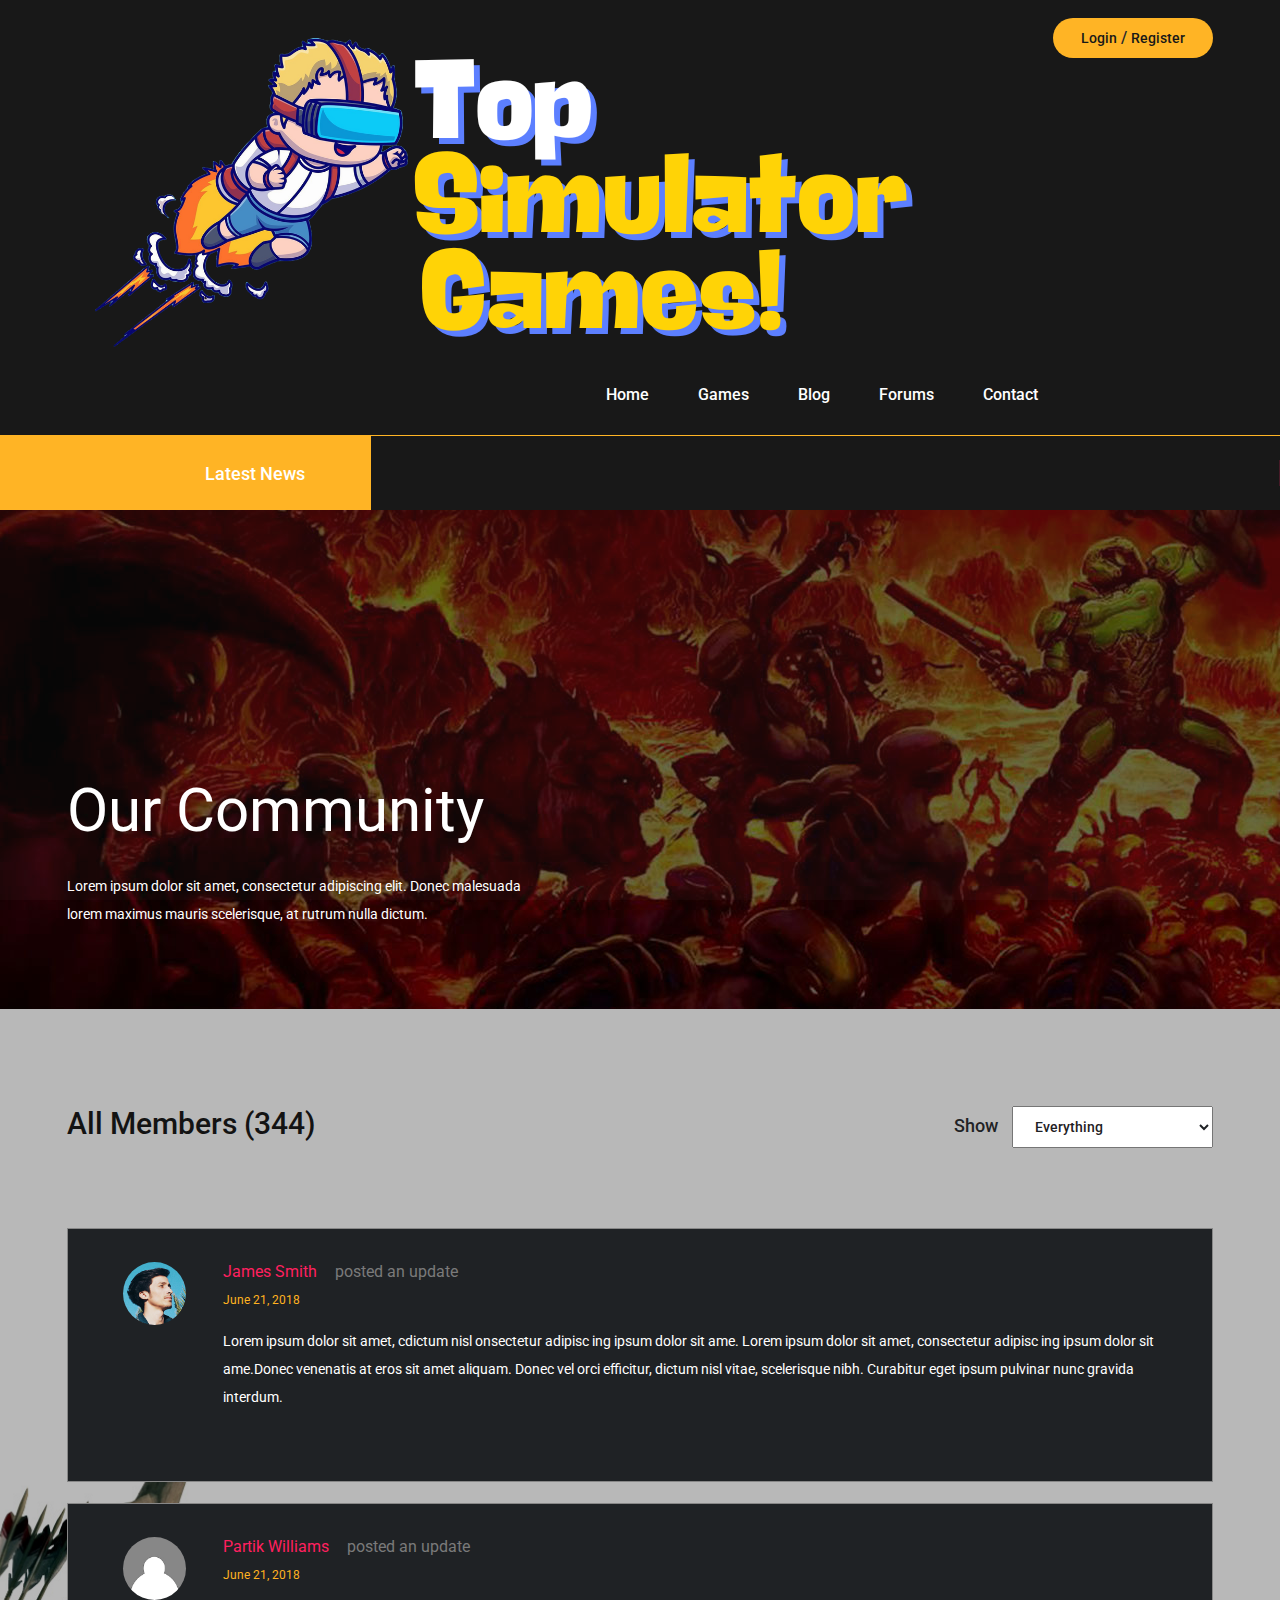
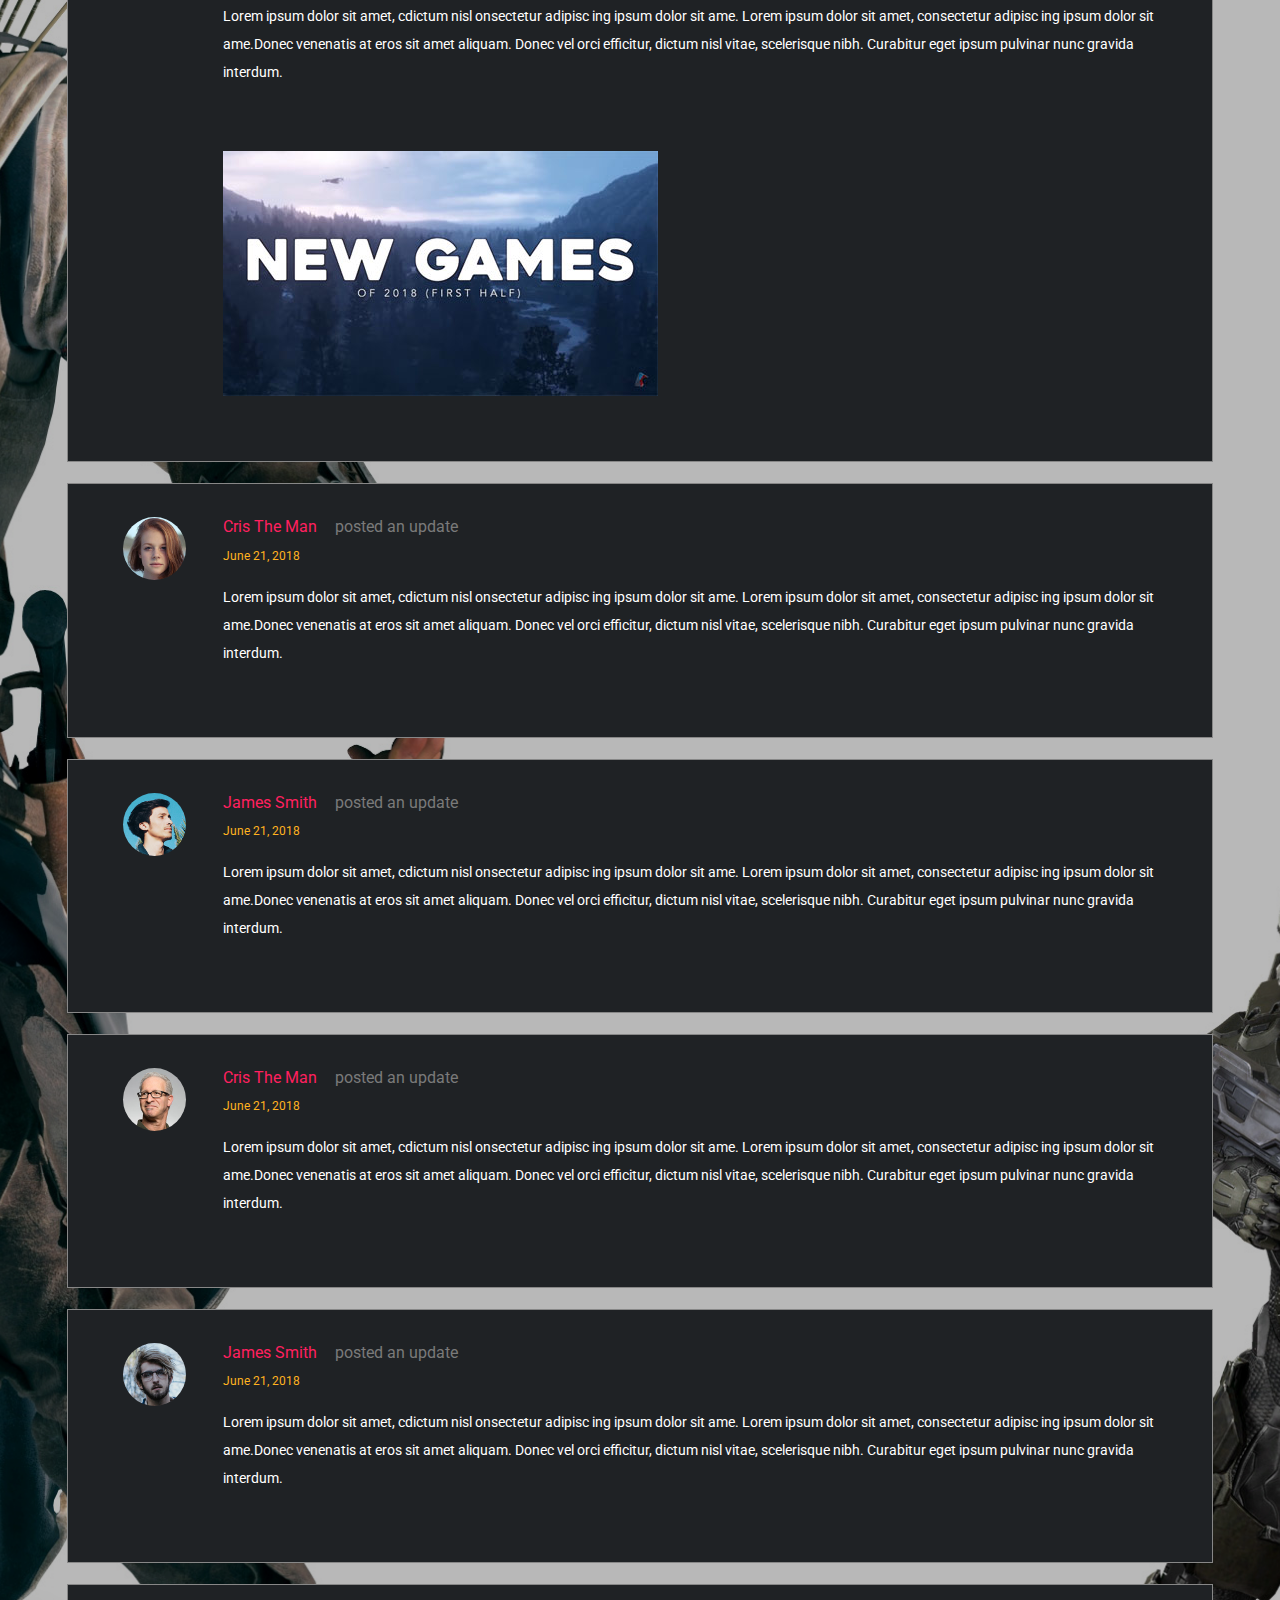
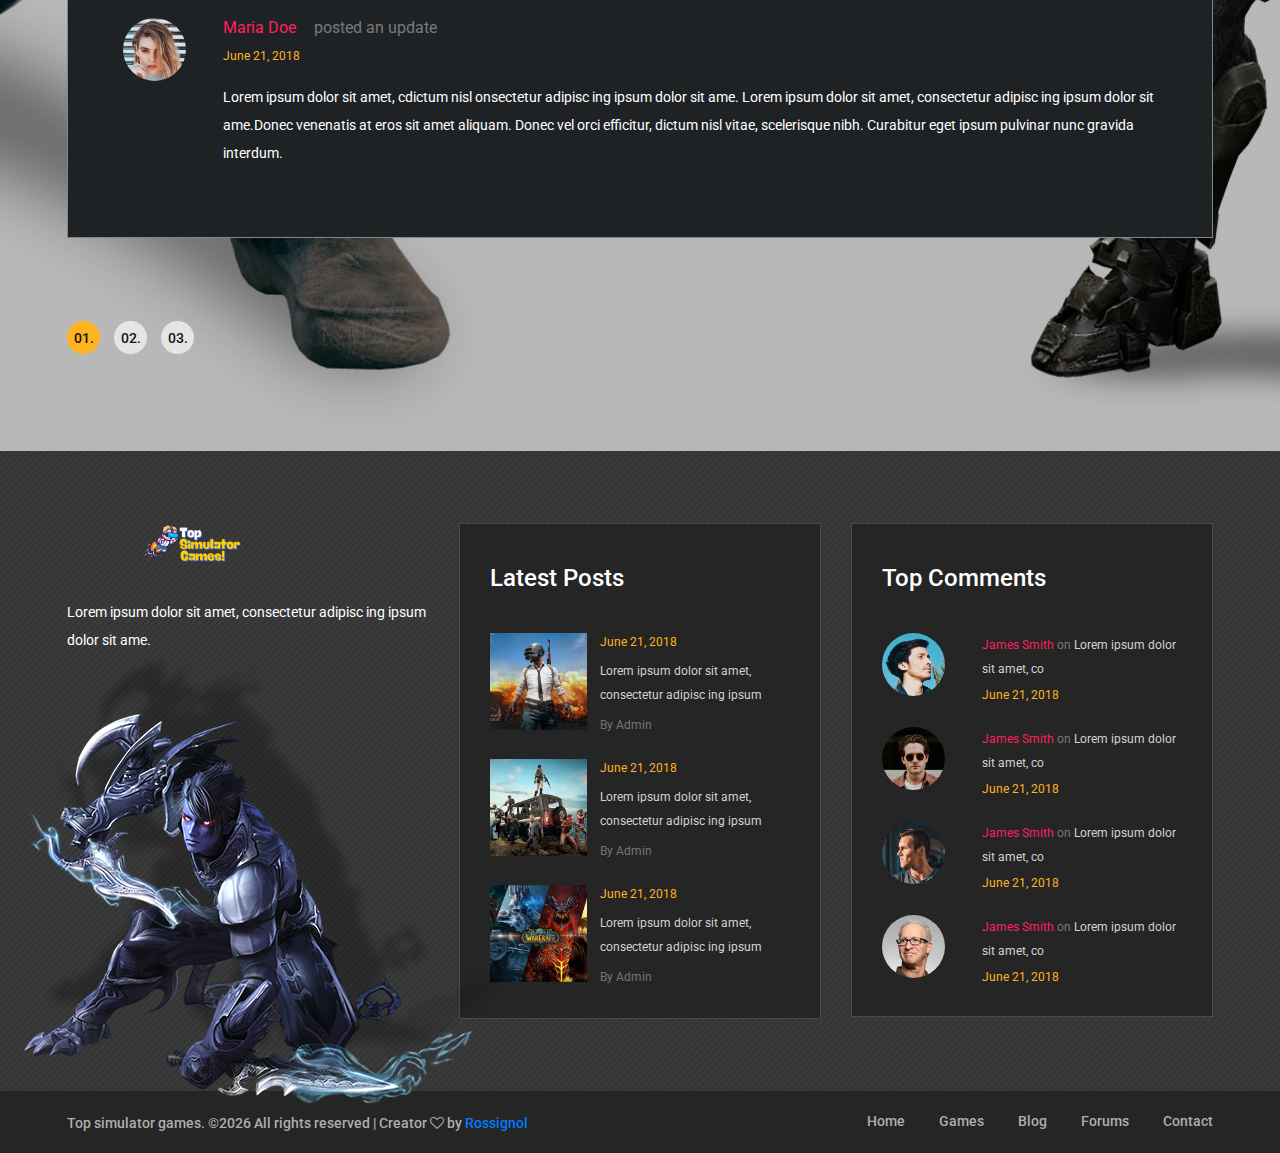
<file: community.html>
<!DOCTYPE html>
<html lang="en">
<head>
	<title>Game Warrior Template</title>
	<meta charset="UTF-8">
	<meta name="description" content="Game Warrior Template">
	<meta name="keywords" content="warrior, game, creative, html">
	<meta name="viewport" content="width=device-width, initial-scale=1.0">
	<!-- Favicon -->   
	<link href="img/favicon.ico" rel="shortcut icon"/>

	<!-- Google Fonts -->
	<link href="https://fonts.googleapis.com/css?family=Roboto:400,400i,500,500i,700,700i" rel="stylesheet">

	<!-- Stylesheets -->
	<link rel="stylesheet" href="css/bootstrap.min.css"/>
	<link rel="stylesheet" href="css/font-awesome.min.css"/>
	<link rel="stylesheet" href="css/owl.carousel.css"/>
	<link rel="stylesheet" href="css/style.css"/>
	<link rel="stylesheet" href="css/animate.css"/>

</head>
<body>
	<!-- Page Preloder -->
	<div id="preloder">
		<div class="loader"></div>
	</div>

	<!-- Header section -->
	<header class="header-section">
		<div class="container">
			<!-- logo -->
			<a class="site-logo" href="index.html">
				<img src="img/logo.png" alt="">
			</a>
			<div class="user-panel">
				<a href="#">Login</a>  /  <a href="#">Register</a>
			</div>
			<!-- responsive -->
			<div class="nav-switch">
				<i class="fa fa-bars"></i>
			</div>
			<!-- site menu -->
			<nav class="main-menu">
				<ul>
					<li><a href="index.html">Home</a></li>
					<li><a href="review.html">Games</a></li>
					<li><a href="categories.html">Blog</a></li>
					<li><a href="community.html">Forums</a></li>
					<li><a href="contact.html">Contact</a></li>
				</ul>
			</nav>
		</div>
	</header>
	<!-- Header section end -->


	<!-- Latest news section -->
	<div class="latest-news-section">
		<div class="ln-title">Latest News</div>
		<div class="news-ticker">
			<div class="news-ticker-contant">
				<div class="nt-item"><span class="new">new</span>Lorem ipsum dolor sit amet, consectetur adipiscing elit. </div>
				<div class="nt-item"><span class="strategy">strategy</span>Isum dolor sit amet, consectetur adipiscing elit. </div>
				<div class="nt-item"><span class="racing">racing</span>Isum dolor sit amet, consectetur adipiscing elit. </div>
			</div>
		</div>
	</div>
	<!-- Latest news section end -->


	<!-- Page info section -->
	<section class="page-info-section set-bg" data-setbg="img/page-top-bg/4.jpg">
		<div class="pi-content">
			<div class="container">
				<div class="row">
					<div class="col-xl-5 col-lg-6 text-white">
						<h2>Our Community</h2>
						<p>Lorem ipsum dolor sit amet, consectetur adipiscing elit. Donec malesuada lorem maximus mauris scelerisque, at rutrum nulla dictum.</p>
					</div>
				</div>
			</div>
		</div>
	</section>
	<!-- Page info section -->


	<!-- Page section -->
	<section class="page-section community-page set-bg" data-setbg="img/community-bg.jpg">
		<div class="community-warp spad">
			<div class="container">
				<div class="row">
					<div class="col-md-6">
						<h3 class="community-top-title">All Members (344)</h3>
					</div>
					<div class="col-md-6 text-lg-right">
						<form class="community-filter">
							<label for="fdf5">Show</label>
							<select id="fdf5">
								<option value="#">Everything</option>
								<option value="#">Everything</option>
							</select>
						</form>
					</div>
				</div>
				<ul class="community-post-list">
					<li>
						<div class="community-post">
							<div class="author-avator set-bg" data-setbg="img/authors/1.jpg"></div>
							<div class="post-content">
								<h5>James Smith<span>posted an update</span></h5>
								<div class="post-date">June 21, 2018</div>
								<p>Lorem ipsum dolor sit amet, cdictum nisl onsectetur adipisc ing ipsum dolor sit ame. Lorem ipsum dolor sit amet, consectetur adipisc ing ipsum dolor sit ame.Donec venenatis at eros sit amet aliquam. Donec vel orci efficitur, dictum nisl vitae, scelerisque nibh. Curabitur eget ipsum pulvinar nunc gravida interdum. </p>
							</div>
						</div>
					</li>
					<li>
						<div class="community-post">
							<div class="author-avator set-bg" data-setbg="img/authors/8.jpg"></div>
							<div class="post-content">
								<h5>Partik Williams<span>posted an update</span></h5>
								<div class="post-date">June 21, 2018</div>
								<p>Lorem ipsum dolor sit amet, cdictum nisl onsectetur adipisc ing ipsum dolor sit ame. Lorem ipsum dolor sit amet, consectetur adipisc ing ipsum dolor sit ame.Donec venenatis at eros sit amet aliquam. Donec vel orci efficitur, dictum nisl vitae, scelerisque nibh. Curabitur eget ipsum pulvinar nunc gravida interdum. </p>
								<div class="attachment-file">
									<img src="img/attachment.jpg" alt="">
								</div>
							</div>
						</div>
					</li>
					<li>
						<div class="community-post">
							<div class="author-avator set-bg" data-setbg="img/authors/5.jpg"></div>
							<div class="post-content">
								<h5>Cris The Man<span>posted an update</span></h5>
								<div class="post-date">June 21, 2018</div>
								<p>Lorem ipsum dolor sit amet, cdictum nisl onsectetur adipisc ing ipsum dolor sit ame. Lorem ipsum dolor sit amet, consectetur adipisc ing ipsum dolor sit ame.Donec venenatis at eros sit amet aliquam. Donec vel orci efficitur, dictum nisl vitae, scelerisque nibh. Curabitur eget ipsum pulvinar nunc gravida interdum. </p>
							</div>
						</div>
					</li>
					<li>
						<div class="community-post">
							<div class="author-avator set-bg" data-setbg="img/authors/1.jpg"></div>
							<div class="post-content">
								<h5>James Smith<span>posted an update</span></h5>
								<div class="post-date">June 21, 2018</div>
								<p>Lorem ipsum dolor sit amet, cdictum nisl onsectetur adipisc ing ipsum dolor sit ame. Lorem ipsum dolor sit amet, consectetur adipisc ing ipsum dolor sit ame.Donec venenatis at eros sit amet aliquam. Donec vel orci efficitur, dictum nisl vitae, scelerisque nibh. Curabitur eget ipsum pulvinar nunc gravida interdum. </p>
							</div>
						</div>
					</li>
					<li>
						<div class="community-post">
							<div class="author-avator set-bg" data-setbg="img/authors/4.jpg"></div>
							<div class="post-content">
								<h5>Cris The Man<span>posted an update</span></h5>
								<div class="post-date">June 21, 2018</div>
								<p>Lorem ipsum dolor sit amet, cdictum nisl onsectetur adipisc ing ipsum dolor sit ame. Lorem ipsum dolor sit amet, consectetur adipisc ing ipsum dolor sit ame.Donec venenatis at eros sit amet aliquam. Donec vel orci efficitur, dictum nisl vitae, scelerisque nibh. Curabitur eget ipsum pulvinar nunc gravida interdum. </p>
							</div>
						</div>
					</li>
					<li>
						<div class="community-post">
							<div class="author-avator set-bg" data-setbg="img/authors/6.jpg"></div>
							<div class="post-content">
								<h5>James Smith<span>posted an update</span></h5>
								<div class="post-date">June 21, 2018</div>
								<p>Lorem ipsum dolor sit amet, cdictum nisl onsectetur adipisc ing ipsum dolor sit ame. Lorem ipsum dolor sit amet, consectetur adipisc ing ipsum dolor sit ame.Donec venenatis at eros sit amet aliquam. Donec vel orci efficitur, dictum nisl vitae, scelerisque nibh. Curabitur eget ipsum pulvinar nunc gravida interdum. </p>
							</div>
						</div>
					</li>
					<li>
						<div class="community-post">
							<div class="author-avator set-bg" data-setbg="img/authors/7.jpg"></div>
							<div class="post-content">
								<h5>Maria Doe<span>posted an update</span></h5>
								<div class="post-date">June 21, 2018</div>
								<p>Lorem ipsum dolor sit amet, cdictum nisl onsectetur adipisc ing ipsum dolor sit ame. Lorem ipsum dolor sit amet, consectetur adipisc ing ipsum dolor sit ame.Donec venenatis at eros sit amet aliquam. Donec vel orci efficitur, dictum nisl vitae, scelerisque nibh. Curabitur eget ipsum pulvinar nunc gravida interdum. </p>
							</div>
						</div>
					</li>
				</ul>
				<div class="site-pagination sp-style-2">
					<span class="active">01.</span>
					<a href="#">02.</a>
					<a href="#">03.</a>
				</div>
			</div>
		</div>
	</section>
	<!-- Page section end -->


	<!-- Footer top section -->
	<section class="footer-top-section">
		<div class="container">
			<div class="footer-top-bg">
				<img src="img/footer-top-bg.png" alt="">
			</div>
			<div class="row">
				<div class="col-lg-4">
					<div class="footer-logo text-white">
						<img src="img/footer-logo.png" alt="">
						<p>Lorem ipsum dolor sit amet, consectetur adipisc ing ipsum dolor sit ame.</p>
					</div>
				</div>
				<div class="col-lg-4 col-md-6">
					<div class="footer-widget mb-5 mb-md-0">
						<h4 class="fw-title">Latest Posts</h4>
						<div class="latest-blog">
							<div class="lb-item">
								<div class="lb-thumb set-bg" data-setbg="img/latest-blog/1.jpg"></div>
								<div class="lb-content">
									<div class="lb-date">June 21, 2018</div>
									<p>Lorem ipsum dolor sit amet, consectetur adipisc ing ipsum </p>
									<a href="#" class="lb-author">By Admin</a>
								</div>
							</div>
							<div class="lb-item">
								<div class="lb-thumb set-bg" data-setbg="img/latest-blog/2.jpg"></div>
								<div class="lb-content">
									<div class="lb-date">June 21, 2018</div>
									<p>Lorem ipsum dolor sit amet, consectetur adipisc ing ipsum </p>
									<a href="#" class="lb-author">By Admin</a>
								</div>
							</div>
							<div class="lb-item">
								<div class="lb-thumb set-bg" data-setbg="img/latest-blog/3.jpg"></div>
								<div class="lb-content">
									<div class="lb-date">June 21, 2018</div>
									<p>Lorem ipsum dolor sit amet, consectetur adipisc ing ipsum </p>
									<a href="#" class="lb-author">By Admin</a>
								</div>
							</div>
						</div>
					</div>
				</div>
				<div class="col-lg-4 col-md-6">
					<div class="footer-widget">
						<h4 class="fw-title">Top Comments</h4>
						<div class="top-comment">
							<div class="tc-item">
								<div class="tc-thumb set-bg" data-setbg="img/authors/1.jpg"></div>
								<div class="tc-content">
									<p><a href="#">James Smith</a> <span>on</span>  Lorem ipsum dolor sit amet, co</p>
									<div class="tc-date">June 21, 2018</div>
								</div>
							</div>
							<div class="tc-item">
								<div class="tc-thumb set-bg" data-setbg="img/authors/2.jpg"></div>
								<div class="tc-content">
									<p><a href="#">James Smith</a> <span>on</span>  Lorem ipsum dolor sit amet, co</p>
									<div class="tc-date">June 21, 2018</div>
								</div>
							</div>
							<div class="tc-item">
								<div class="tc-thumb set-bg" data-setbg="img/authors/3.jpg"></div>
								<div class="tc-content">
									<p><a href="#">James Smith</a> <span>on</span>  Lorem ipsum dolor sit amet, co</p>
									<div class="tc-date">June 21, 2018</div>
								</div>
							</div>
							<div class="tc-item">
								<div class="tc-thumb set-bg" data-setbg="img/authors/4.jpg"></div>
								<div class="tc-content">
									<p><a href="#">James Smith</a> <span>on</span>  Lorem ipsum dolor sit amet, co</p>
									<div class="tc-date">June 21, 2018</div>
								</div>
							</div>
						</div>
					</div>
				</div>
			</div>
		</div>
	</section>
	<!-- Footer top section end -->

	
	<!-- Footer section -->
	<footer class="footer-section">
		<div class="container">
			<ul class="footer-menu">
				<li><a href="index.html">Home</a></li>
				<li><a href="review.html">Games</a></li>
				<li><a href="categories.html">Blog</a></li>
				<li><a href="community.html">Forums</a></li>
				<li><a href="contact.html">Contact</a></li>
			</ul>
			<p class="copyright">
				Top simulator games. &copy;<script>document.write(new Date().getFullYear());</script> All rights reserved | Creator  <i class="fa fa-heart-o" aria-hidden="true"></i> by <a href="" target="_blank">Rossignol</a>
            </p>
		</div>
	</footer>
	<!-- Footer section end -->


	<!--====== Javascripts & Jquery ======-->
	<script src="js/jquery-3.2.1.min.js"></script>
	<script src="js/bootstrap.min.js"></script>
	<script src="js/owl.carousel.min.js"></script>
	<script src="js/jquery.marquee.min.js"></script>
	<script src="js/main.js"></script>
    </body>
</html>
</file>
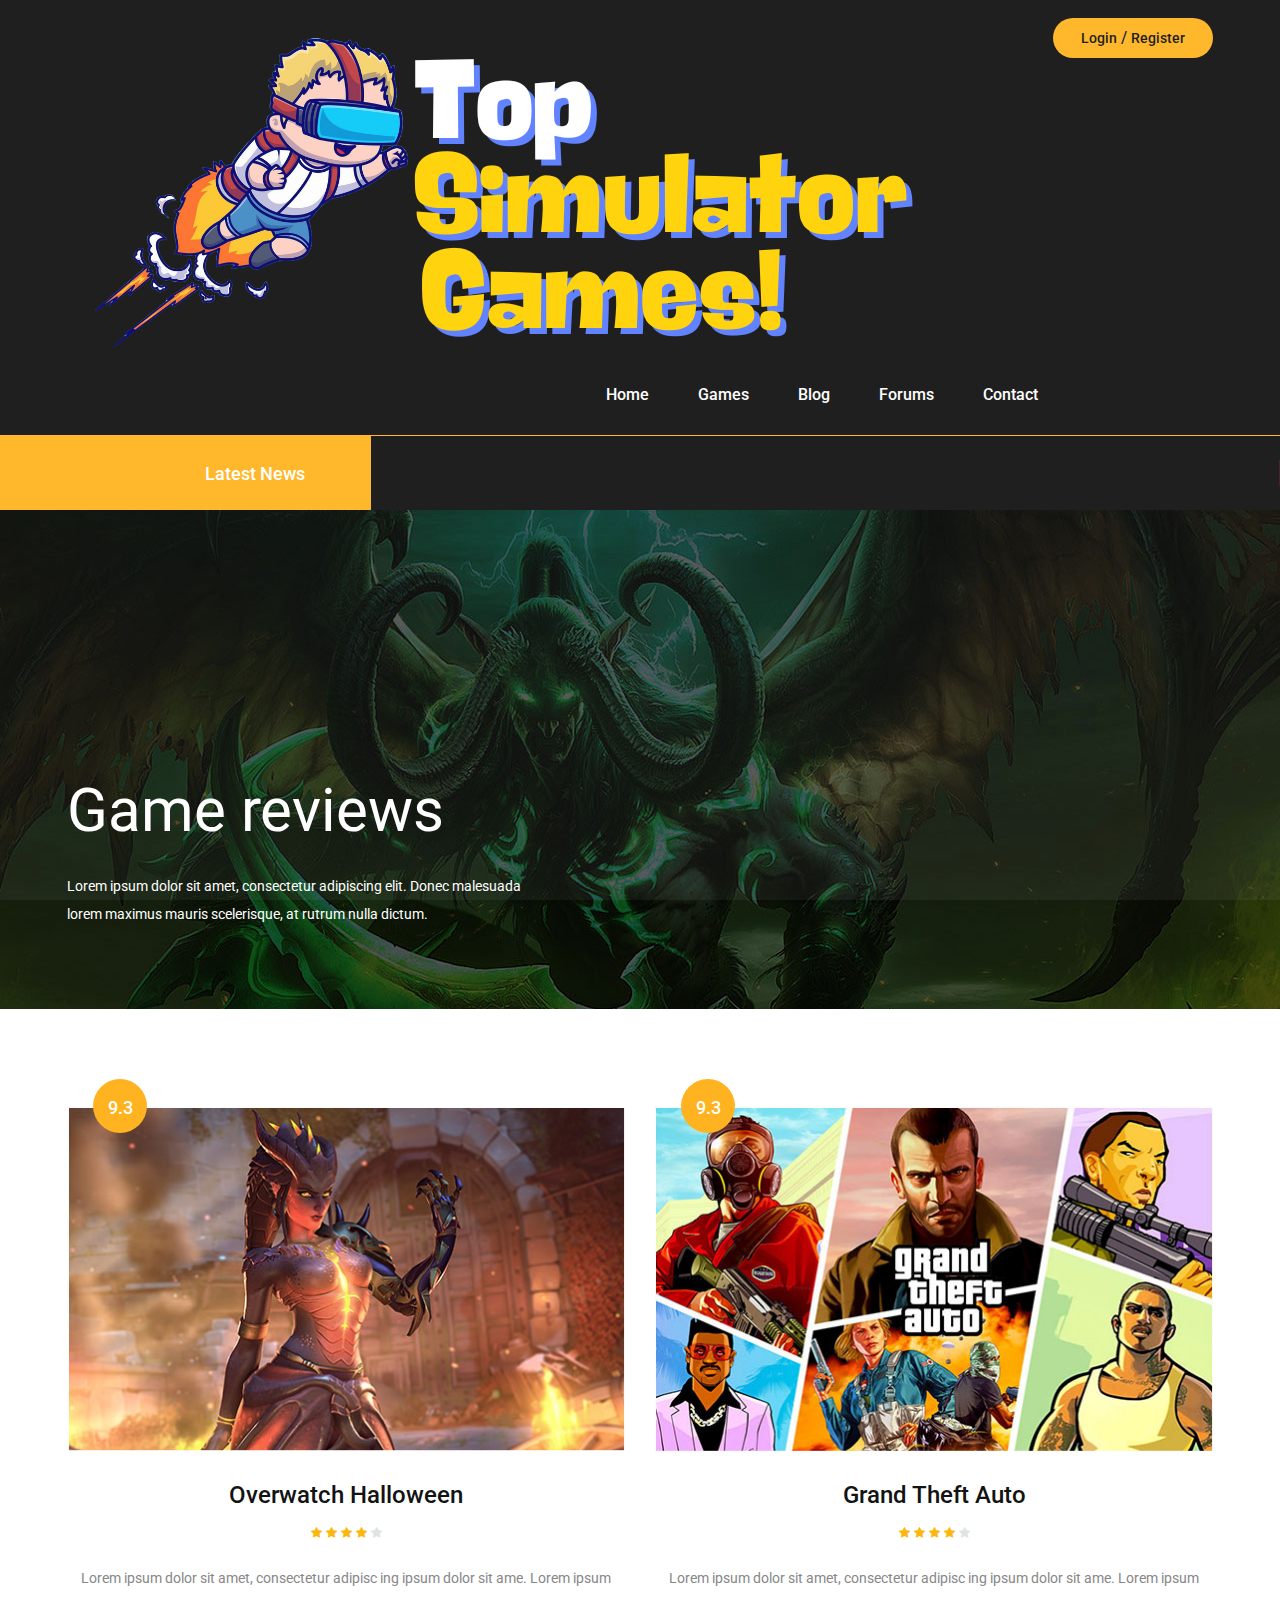
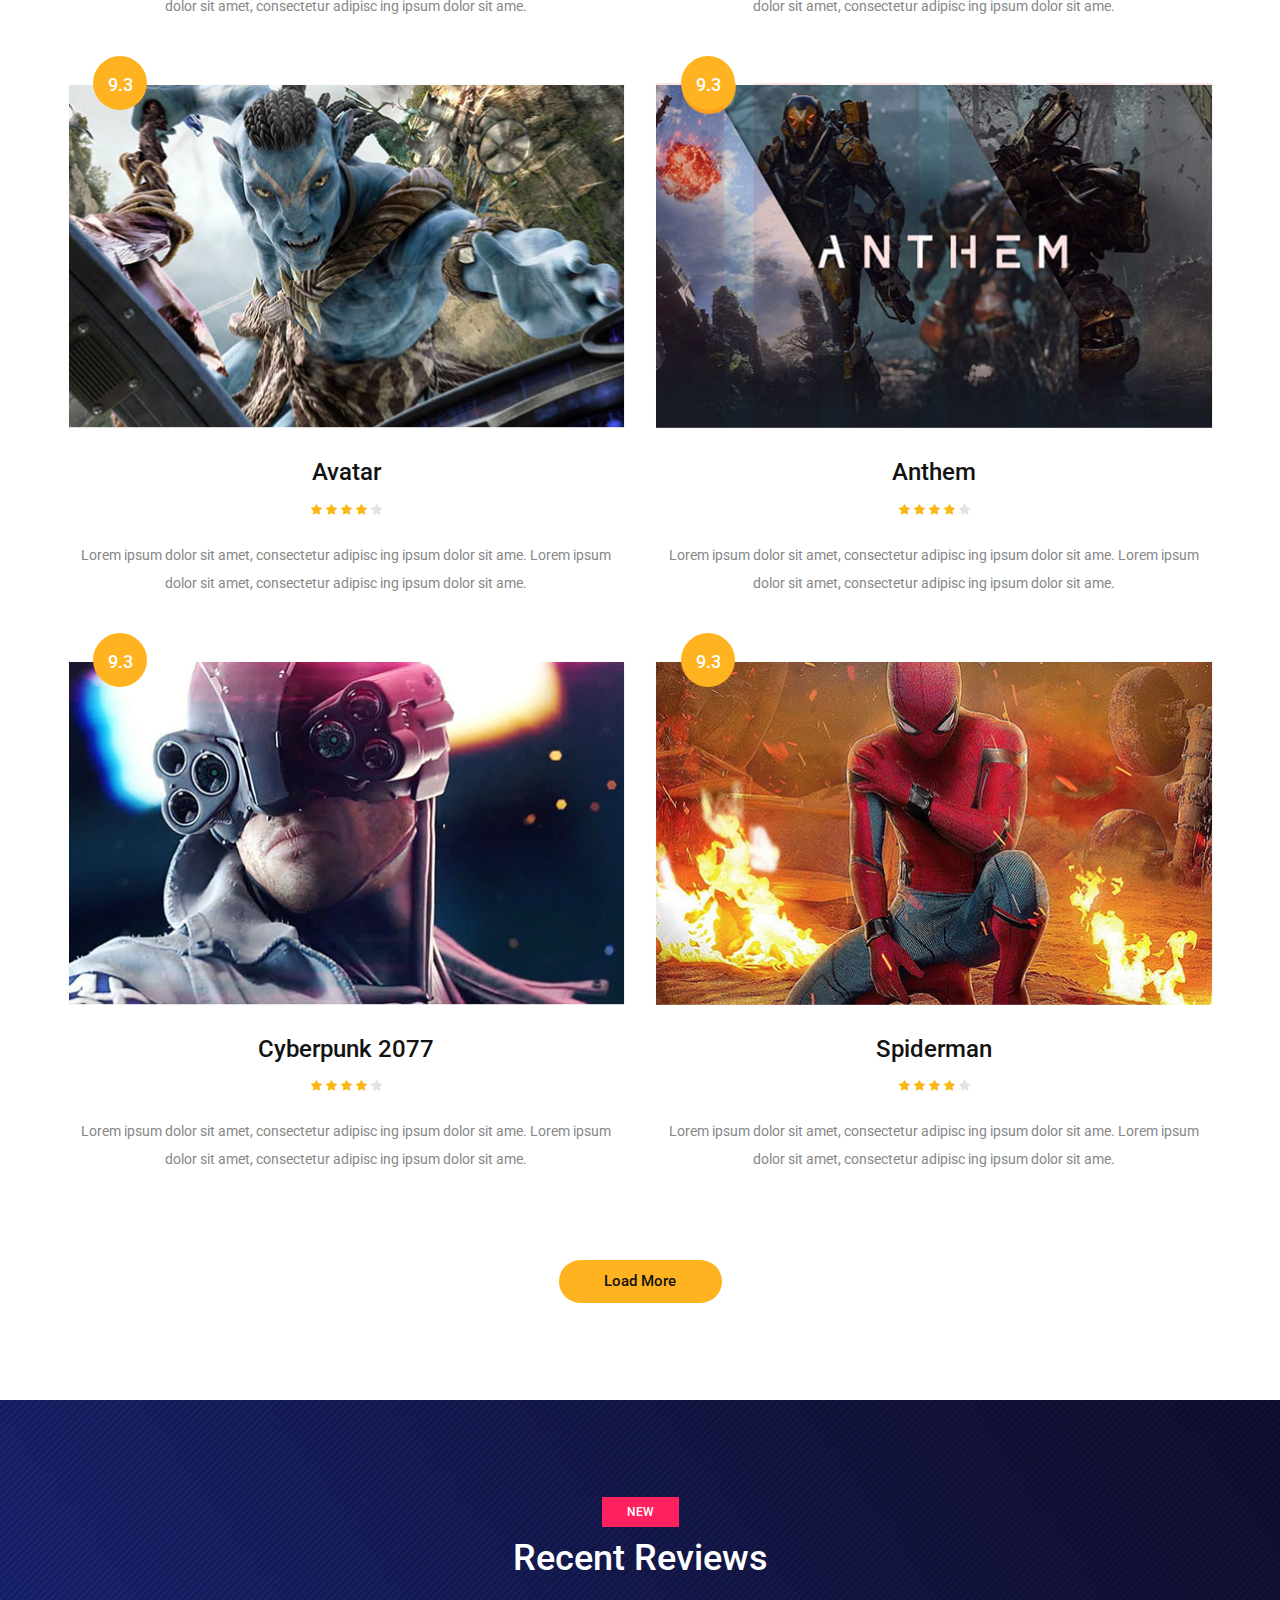
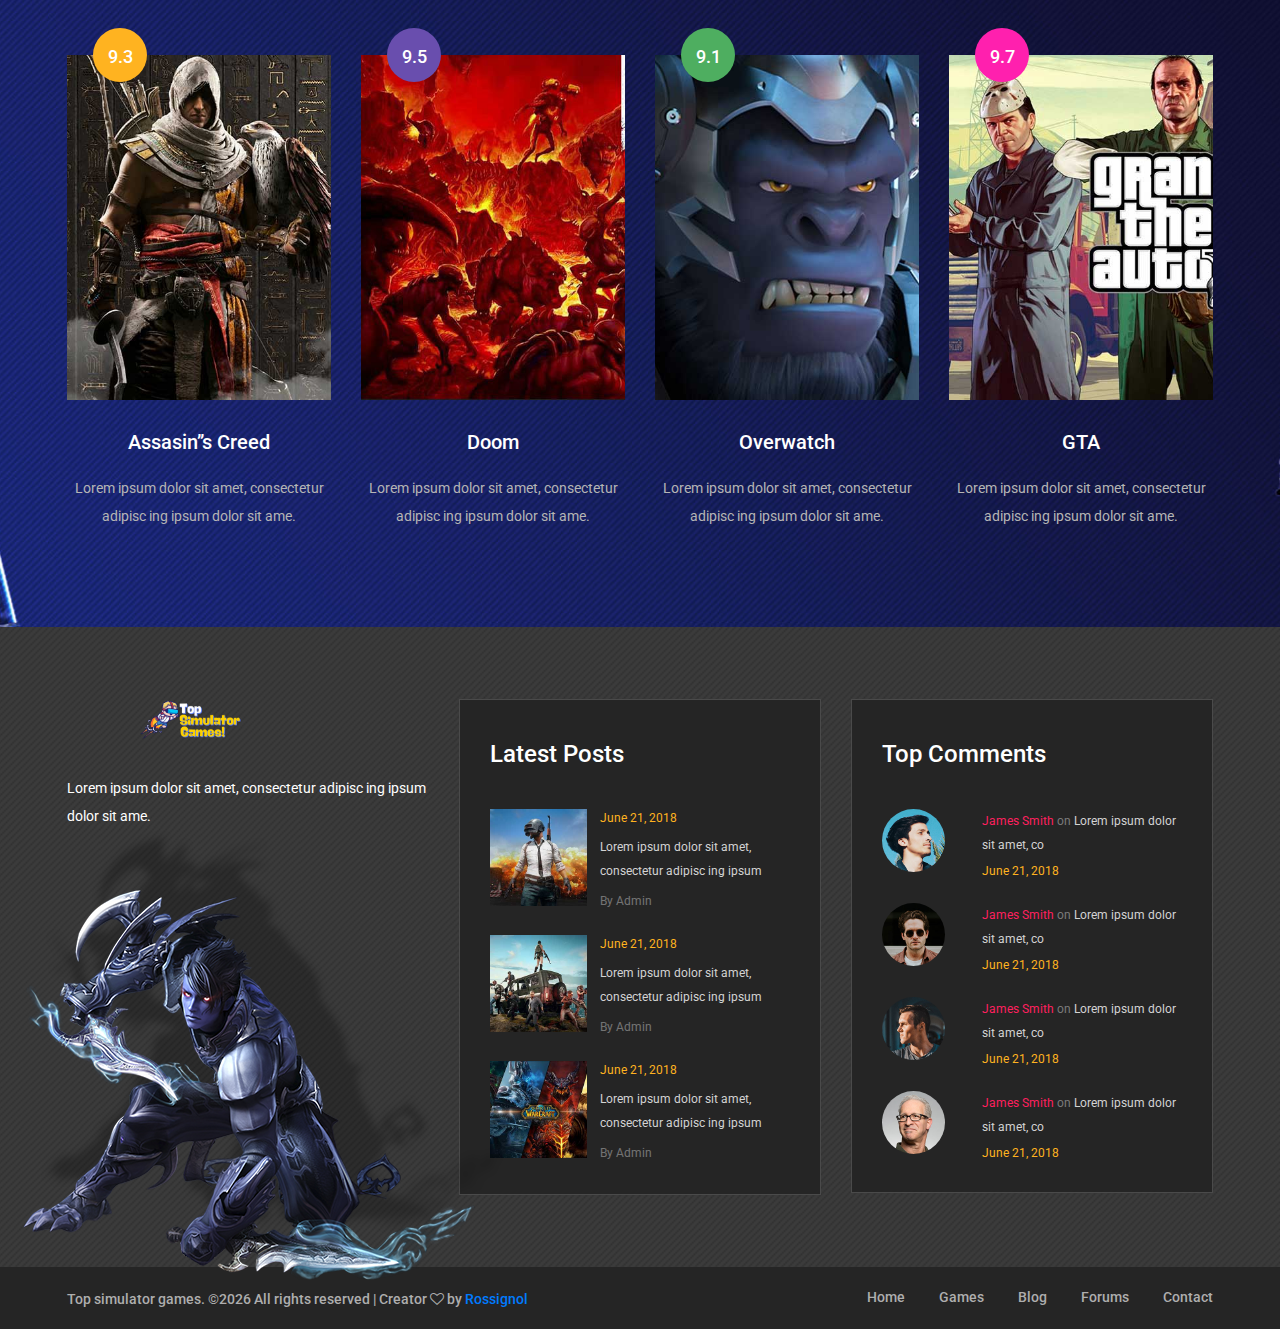
<file: review.html>
<!DOCTYPE html>
<html lang="zxx">
<head>
	<title>Game Warrior Template</title>
	<meta charset="UTF-8">
	<meta name="description" content="Game Warrior Template">
	<meta name="keywords" content="warrior, game, creative, html">
	<meta name="viewport" content="width=device-width, initial-scale=1.0">
	<!-- Favicon -->   
	<link href="img/favicon.ico" rel="shortcut icon"/>

	<!-- Google Fonts -->
	<link href="https://fonts.googleapis.com/css?family=Roboto:400,400i,500,500i,700,700i" rel="stylesheet">

	<!-- Stylesheets -->
	<link rel="stylesheet" href="css/bootstrap.min.css"/>
	<link rel="stylesheet" href="css/font-awesome.min.css"/>
	<link rel="stylesheet" href="css/owl.carousel.css"/>
	<link rel="stylesheet" href="css/style.css"/>
	<link rel="stylesheet" href="css/animate.css"/>

</head>
<body>
	<!-- Page Preloder -->
	<div id="preloder">
		<div class="loader"></div>
	</div>

	<!-- Header section -->
	<header class="header-section">
		<div class="container">
			<!-- logo -->
			<a class="site-logo" href="index.html">
				<img src="img/logo.png" alt="">
			</a>
			<div class="user-panel">
				<a href="#">Login</a>  /  <a href="#">Register</a>
			</div>
			<!-- responsive -->
			<div class="nav-switch">
				<i class="fa fa-bars"></i>
			</div>
			<!-- site menu -->
			<nav class="main-menu">
				<ul>
					<li><a href="index.html">Home</a></li>
					<li><a href="review.html">Games</a></li>
					<li><a href="categories.html">Blog</a></li>
					<li><a href="community.html">Forums</a></li>
					<li><a href="contact.html">Contact</a></li>
				</ul>
			</nav>
		</div>
	</header>
	<!-- Header section end -->


	<!-- Latest news section -->
	<div class="latest-news-section">
		<div class="ln-title">Latest News</div>
		<div class="news-ticker">
			<div class="news-ticker-contant">
				<div class="nt-item"><span class="new">new</span>Lorem ipsum dolor sit amet, consectetur adipiscing elit. </div>
				<div class="nt-item"><span class="strategy">strategy</span>Isum dolor sit amet, consectetur adipiscing elit. </div>
				<div class="nt-item"><span class="racing">racing</span>Isum dolor sit amet, consectetur adipiscing elit. </div>
			</div>
		</div>
	</div>
	<!-- Latest news section end -->


	<!-- Page info section -->
	<section class="page-info-section set-bg" data-setbg="img/page-top-bg/3.jpg">
		<div class="pi-content">
			<div class="container">
				<div class="row">
					<div class="col-xl-5 col-lg-6 text-white">
						<h2>Game reviews</h2>
						<p>Lorem ipsum dolor sit amet, consectetur adipiscing elit. Donec malesuada lorem maximus mauris scelerisque, at rutrum nulla dictum.</p>
					</div>
				</div>
			</div>
		</div>
	</section>
	<!-- Page info section -->


	<!-- Page section -->
	<section class="page-section review-page spad">
		<div class="container">
			<div class="row">
				<div class="col-md-6">
					<div class="review-item">
						<div class="review-cover set-bg" data-setbg="img/review/5.jpg">
							<div class="score yellow">9.3</div>
						</div>
						<div class="review-text">
							<h4>Overwatch Halloween</h4>
							<div class="rating">
								<i class="fa fa-star"></i>
								<i class="fa fa-star"></i>
								<i class="fa fa-star"></i>
								<i class="fa fa-star"></i>
								<i class="fa fa-star is-fade"></i>
							</div>
							<p>Lorem ipsum dolor sit amet, consectetur adipisc ing ipsum dolor sit ame. Lorem ipsum dolor sit amet, consectetur adipisc ing ipsum dolor sit ame.</p>
						</div>
					</div>
				</div>
				<div class="col-md-6">
					<div class="review-item">
						<div class="review-cover set-bg" data-setbg="img/review/6.jpg">
							<div class="score yellow">9.3</div>
						</div>
						<div class="review-text">
							<h4>Grand Theft Auto</h4>
							<div class="rating">
								<i class="fa fa-star"></i>
								<i class="fa fa-star"></i>
								<i class="fa fa-star"></i>
								<i class="fa fa-star"></i>
								<i class="fa fa-star is-fade"></i>
							</div>
							<p>Lorem ipsum dolor sit amet, consectetur adipisc ing ipsum dolor sit ame. Lorem ipsum dolor sit amet, consectetur adipisc ing ipsum dolor sit ame.</p>
						</div>
					</div>
				</div>
				<div class="col-md-6">
					<div class="review-item">
						<div class="review-cover set-bg" data-setbg="img/review/7.jpg">
							<div class="score yellow">9.3</div>
						</div>
						<div class="review-text">
							<h4>Avatar</h4>
							<div class="rating">
								<i class="fa fa-star"></i>
								<i class="fa fa-star"></i>
								<i class="fa fa-star"></i>
								<i class="fa fa-star"></i>
								<i class="fa fa-star is-fade"></i>
							</div>
							<p>Lorem ipsum dolor sit amet, consectetur adipisc ing ipsum dolor sit ame. Lorem ipsum dolor sit amet, consectetur adipisc ing ipsum dolor sit ame.</p>
						</div>
					</div>
				</div>
				<div class="col-md-6">
					<div class="review-item">
						<div class="review-cover set-bg" data-setbg="img/review/8.jpg">
							<div class="score yellow">9.3</div>
						</div>
						<div class="review-text">
							<h4>Anthem</h4>
							<div class="rating">
								<i class="fa fa-star"></i>
								<i class="fa fa-star"></i>
								<i class="fa fa-star"></i>
								<i class="fa fa-star"></i>
								<i class="fa fa-star is-fade"></i>
							</div>
							<p>Lorem ipsum dolor sit amet, consectetur adipisc ing ipsum dolor sit ame. Lorem ipsum dolor sit amet, consectetur adipisc ing ipsum dolor sit ame.</p>
						</div>
					</div>
				</div>
				<div class="col-md-6">
					<div class="review-item">
						<div class="review-cover set-bg" data-setbg="img/review/9.jpg">
							<div class="score yellow">9.3</div>
						</div>
						<div class="review-text">
							<h4>Cyberpunk 2077</h4>
							<div class="rating">
								<i class="fa fa-star"></i>
								<i class="fa fa-star"></i>
								<i class="fa fa-star"></i>
								<i class="fa fa-star"></i>
								<i class="fa fa-star is-fade"></i>
							</div>
							<p>Lorem ipsum dolor sit amet, consectetur adipisc ing ipsum dolor sit ame. Lorem ipsum dolor sit amet, consectetur adipisc ing ipsum dolor sit ame.</p>
						</div>
					</div>
				</div>
				<div class="col-md-6">
					<div class="review-item">
						<div class="review-cover set-bg" data-setbg="img/review/10.jpg">
							<div class="score yellow">9.3</div>
						</div>
						<div class="review-text">
							<h4>Spiderman</h4>
							<div class="rating">
								<i class="fa fa-star"></i>
								<i class="fa fa-star"></i>
								<i class="fa fa-star"></i>
								<i class="fa fa-star"></i>
								<i class="fa fa-star is-fade"></i>
							</div>
							<p>Lorem ipsum dolor sit amet, consectetur adipisc ing ipsum dolor sit ame. Lorem ipsum dolor sit amet, consectetur adipisc ing ipsum dolor sit ame.</p>
						</div>
					</div>
				</div>
			</div>
			<div class="text-center pt-4">
				<button class="site-btn btn-sm">Load More</button>
			</div>
		</div>
	</section>
	<!-- Page section end -->


	<!-- Review section -->
	<section class="review-section review-dark spad set-bg" data-setbg="img/review-bg-2.jpg">
		<div class="container">
			<div class="section-title text-white">
				<div class="cata new">new</div>
				<h2>Recent Reviews</h2>
			</div>
			<div class="row text-white">
				<div class="col-lg-3 col-md-6">
					<div class="review-item">
						<div class="review-cover set-bg" data-setbg="img/review/1.jpg">
							<div class="score yellow">9.3</div>
						</div>
						<div class="review-text">
							<h5>Assasin’’s Creed</h5>
							<p>Lorem ipsum dolor sit amet, consectetur adipisc ing ipsum dolor sit ame.</p>
						</div>
					</div>
				</div>
				<div class="col-lg-3 col-md-6">
					<div class="review-item">
						<div class="review-cover set-bg" data-setbg="img/review/2.jpg">
							<div class="score purple">9.5</div>
						</div>
						<div class="review-text">
							<h5>Doom</h5>
							<p>Lorem ipsum dolor sit amet, consectetur adipisc ing ipsum dolor sit ame.</p>
						</div>
					</div>
				</div>
				<div class="col-lg-3 col-md-6">
					<div class="review-item">
						<div class="review-cover set-bg" data-setbg="img/review/3.jpg">
							<div class="score green">9.1</div>
						</div>
						<div class="review-text">
							<h5>Overwatch</h5>
							<p>Lorem ipsum dolor sit amet, consectetur adipisc ing ipsum dolor sit ame.</p>
						</div>
					</div>
				</div>
				<div class="col-lg-3 col-md-6">
					<div class="review-item">
						<div class="review-cover set-bg" data-setbg="img/review/4.jpg">
							<div class="score pink">9.7</div>
						</div>
						<div class="review-text">
							<h5>GTA</h5>
							<p>Lorem ipsum dolor sit amet, consectetur adipisc ing ipsum dolor sit ame.</p>
						</div>
					</div>
				</div>
			</div>
		</div>
	</section>
	<!-- Review section end -->


	<!-- Footer top section -->
	<section class="footer-top-section">
		<div class="container">
			<div class="footer-top-bg">
				<img src="img/footer-top-bg.png" alt="">
			</div>
			<div class="row">
				<div class="col-lg-4">
					<div class="footer-logo text-white">
						<img src="img/footer-logo.png" alt="">
						<p>Lorem ipsum dolor sit amet, consectetur adipisc ing ipsum dolor sit ame.</p>
					</div>
				</div>
				<div class="col-lg-4 col-md-6">
					<div class="footer-widget mb-5 mb-md-0">
						<h4 class="fw-title">Latest Posts</h4>
						<div class="latest-blog">
							<div class="lb-item">
								<div class="lb-thumb set-bg" data-setbg="img/latest-blog/1.jpg"></div>
								<div class="lb-content">
									<div class="lb-date">June 21, 2018</div>
									<p>Lorem ipsum dolor sit amet, consectetur adipisc ing ipsum </p>
									<a href="#" class="lb-author">By Admin</a>
								</div>
							</div>
							<div class="lb-item">
								<div class="lb-thumb set-bg" data-setbg="img/latest-blog/2.jpg"></div>
								<div class="lb-content">
									<div class="lb-date">June 21, 2018</div>
									<p>Lorem ipsum dolor sit amet, consectetur adipisc ing ipsum </p>
									<a href="#" class="lb-author">By Admin</a>
								</div>
							</div>
							<div class="lb-item">
								<div class="lb-thumb set-bg" data-setbg="img/latest-blog/3.jpg"></div>
								<div class="lb-content">
									<div class="lb-date">June 21, 2018</div>
									<p>Lorem ipsum dolor sit amet, consectetur adipisc ing ipsum </p>
									<a href="#" class="lb-author">By Admin</a>
								</div>
							</div>
						</div>
					</div>
				</div>
				<div class="col-lg-4 col-md-6">
					<div class="footer-widget">
						<h4 class="fw-title">Top Comments</h4>
						<div class="top-comment">
							<div class="tc-item">
								<div class="tc-thumb set-bg" data-setbg="img/authors/1.jpg"></div>
								<div class="tc-content">
									<p><a href="#">James Smith</a> <span>on</span>  Lorem ipsum dolor sit amet, co</p>
									<div class="tc-date">June 21, 2018</div>
								</div>
							</div>
							<div class="tc-item">
								<div class="tc-thumb set-bg" data-setbg="img/authors/2.jpg"></div>
								<div class="tc-content">
									<p><a href="#">James Smith</a> <span>on</span>  Lorem ipsum dolor sit amet, co</p>
									<div class="tc-date">June 21, 2018</div>
								</div>
							</div>
							<div class="tc-item">
								<div class="tc-thumb set-bg" data-setbg="img/authors/3.jpg"></div>
								<div class="tc-content">
									<p><a href="#">James Smith</a> <span>on</span>  Lorem ipsum dolor sit amet, co</p>
									<div class="tc-date">June 21, 2018</div>
								</div>
							</div>
							<div class="tc-item">
								<div class="tc-thumb set-bg" data-setbg="img/authors/4.jpg"></div>
								<div class="tc-content">
									<p><a href="#">James Smith</a> <span>on</span>  Lorem ipsum dolor sit amet, co</p>
									<div class="tc-date">June 21, 2018</div>
								</div>
							</div>
						</div>
					</div>
				</div>
			</div>
		</div>
	</section>
	<!-- Footer top section end -->

	
	<!-- Footer section -->
	<footer class="footer-section">
		<div class="container">
			<ul class="footer-menu">
				<li><a href="index.html">Home</a></li>
				<li><a href="review.html">Games</a></li>
				<li><a href="categories.html">Blog</a></li>
				<li><a href="community.html">Forums</a></li>
				<li><a href="contact.html">Contact</a></li>
			</ul>
			<p class="copyright">
				Top simulator games. &copy;<script>document.write(new Date().getFullYear());</script> All rights reserved | Creator  <i class="fa fa-heart-o" aria-hidden="true"></i> by <a href="" target="_blank">Rossignol</a>
            </p>
		</div>
	</footer>
	<!-- Footer section end -->


	<!--====== Javascripts & Jquery ======-->
	<script src="js/jquery-3.2.1.min.js"></script>
	<script src="js/bootstrap.min.js"></script>
	<script src="js/owl.carousel.min.js"></script>
	<script src="js/jquery.marquee.min.js"></script>
	<script src="js/main.js"></script>
    </body>
</html>
</file>
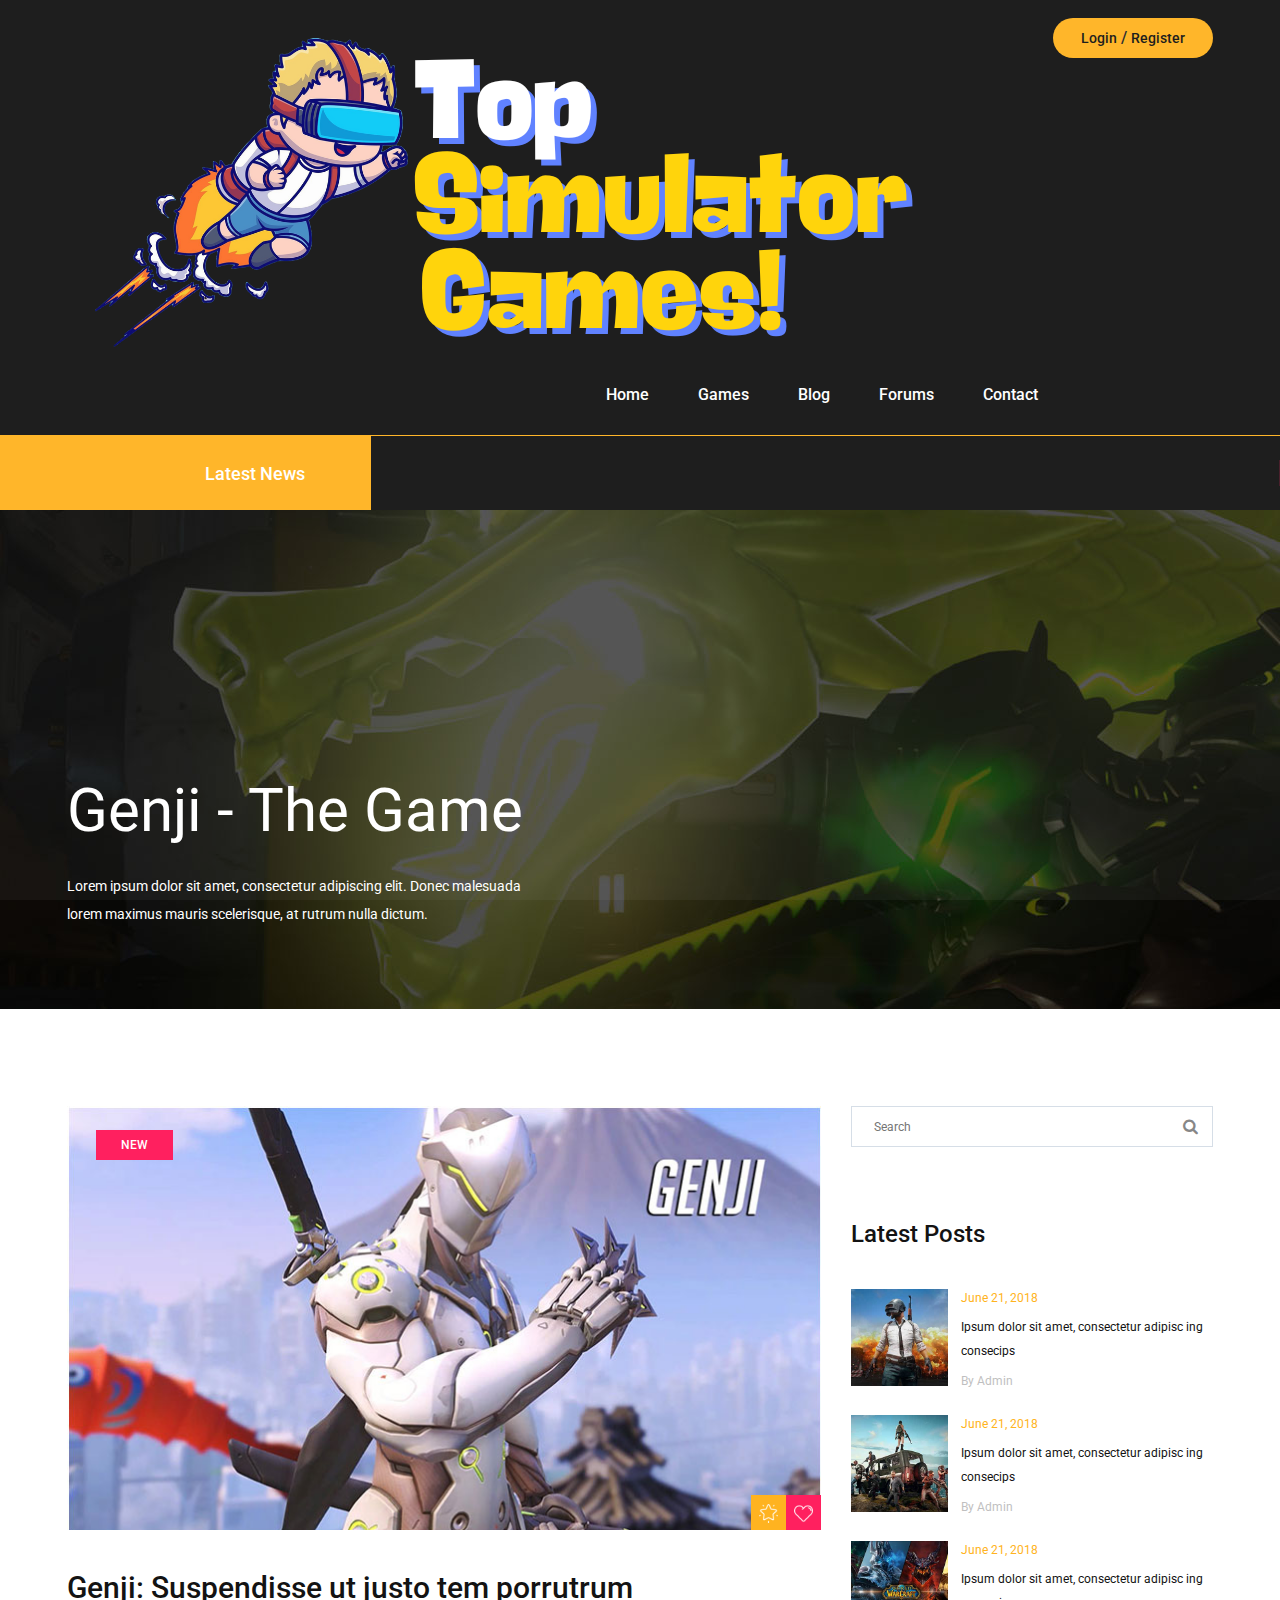
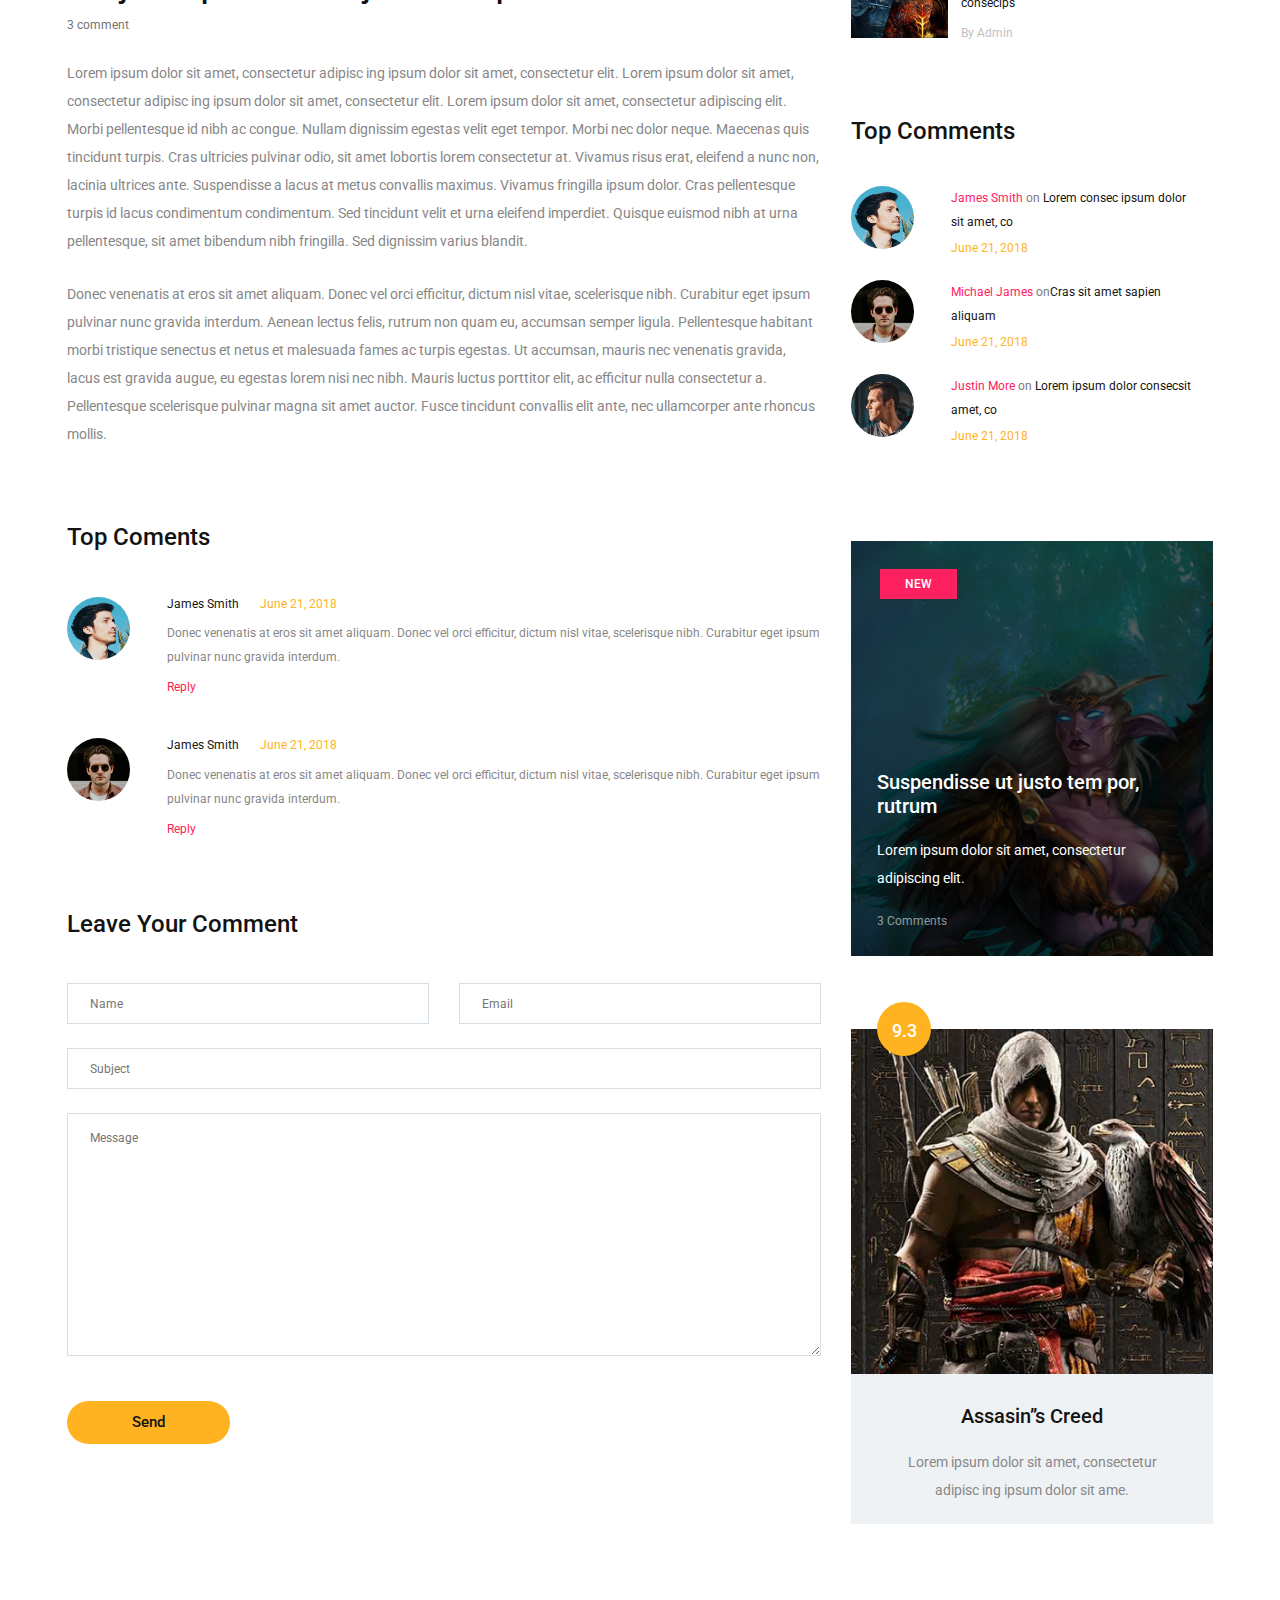
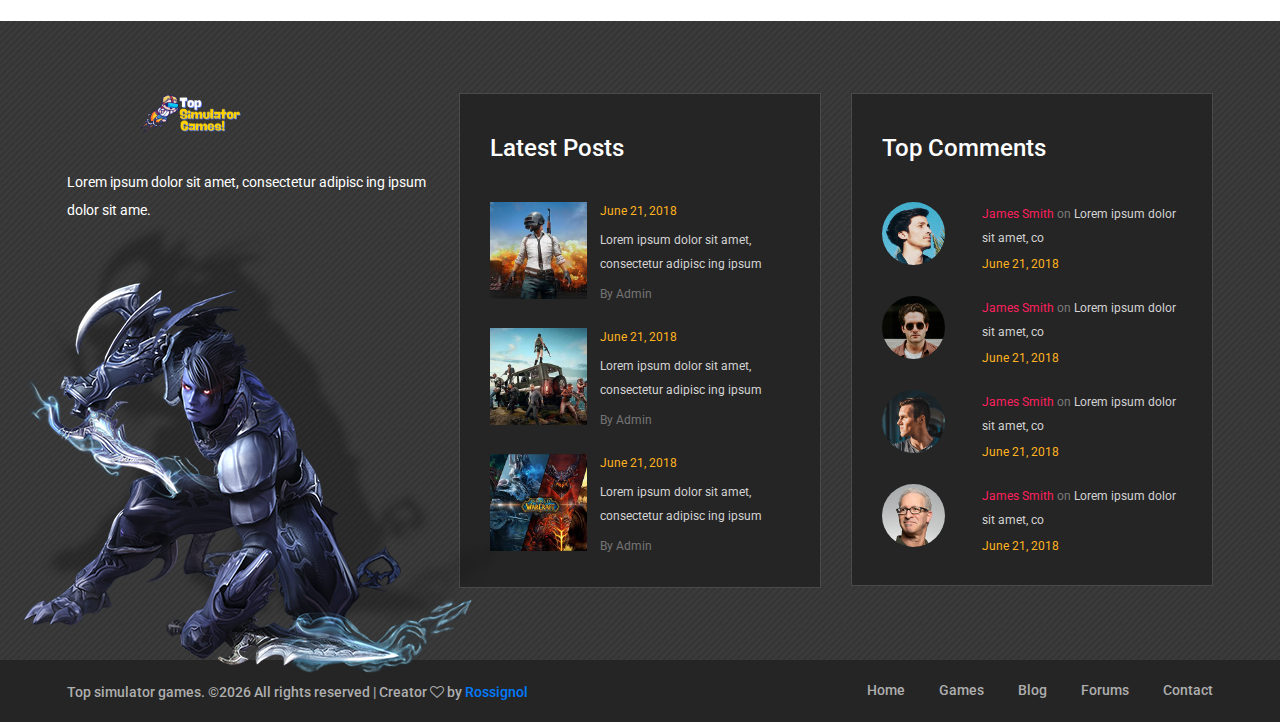
<file: single-blog.html>
<!DOCTYPE html>
<html lang="zxx">
<head>
	<title>Game Warrior Template</title>
	<meta charset="UTF-8">
	<meta name="description" content="Game Warrior Template">
	<meta name="keywords" content="warrior, game, creative, html">
	<meta name="viewport" content="width=device-width, initial-scale=1.0">
	<!-- Favicon -->   
	<link href="img/favicon.ico" rel="shortcut icon"/>

	<!-- Google Fonts -->
	<link href="https://fonts.googleapis.com/css?family=Roboto:400,400i,500,500i,700,700i" rel="stylesheet">

	<!-- Stylesheets -->
	<link rel="stylesheet" href="css/bootstrap.min.css"/>
	<link rel="stylesheet" href="css/font-awesome.min.css"/>
	<link rel="stylesheet" href="css/owl.carousel.css"/>
	<link rel="stylesheet" href="css/style.css"/>
	<link rel="stylesheet" href="css/animate.css"/>

</head>
<body>
	<!-- Page Preloder -->
	<div id="preloder">
		<div class="loader"></div>
	</div>

	<!-- Header section -->
	<header class="header-section">
		<div class="container">
			<!-- logo -->
			<a class="site-logo" href="index.html">
				<img src="img/logo.png" alt="">
			</a>
			<div class="user-panel">
				<a href="#">Login</a>  /  <a href="#">Register</a>
			</div>
			<!-- responsive -->
			<div class="nav-switch">
				<i class="fa fa-bars"></i>
			</div>
			<!-- site menu -->
			<nav class="main-menu">
				<ul>
					<li><a href="index.html">Home</a></li>
					<li><a href="review.html">Games</a></li>
					<li><a href="categories.html">Blog</a></li>
					<li><a href="community.html">Forums</a></li>
					<li><a href="contact.html">Contact</a></li>
				</ul>
			</nav>
		</div>
	</header>
	<!-- Header section end -->


	<!-- Latest news section -->
	<div class="latest-news-section">
		<div class="ln-title">Latest News</div>
		<div class="news-ticker">
			<div class="news-ticker-contant">
				<div class="nt-item"><span class="new">new</span>Lorem ipsum dolor sit amet, consectetur adipiscing elit. </div>
				<div class="nt-item"><span class="strategy">strategy</span>Isum dolor sit amet, consectetur adipiscing elit. </div>
				<div class="nt-item"><span class="racing">racing</span>Isum dolor sit amet, consectetur adipiscing elit. </div>
			</div>
		</div>
	</div>
	<!-- Latest news section end -->


	<!-- Page info section -->
	<section class="page-info-section set-bg" data-setbg="img/page-top-bg/2.jpg">
		<div class="pi-content">
			<div class="container">
				<div class="row">
					<div class="col-xl-5 col-lg-6 text-white">
						<h2>Genji - The Game</h2>
						<p>Lorem ipsum dolor sit amet, consectetur adipiscing elit. Donec malesuada lorem maximus mauris scelerisque, at rutrum nulla dictum.</p>
					</div>
				</div>
			</div>
		</div>
	</section>
	<!-- Page info section -->


	<!-- Page section -->
	<section class="page-section single-blog-page spad">
		<div class="container">
			<div class="row">
				<div class="col-lg-8">
					<div class="blog-thumb set-bg" data-setbg="img/recent-game/big.jpg">
						<div class="cata new">new</div>
						<div class="rgi-extra">
							<div class="rgi-star"><img src="img/icons/star.png" alt=""></div>
							<div class="rgi-heart"><img src="img/icons/heart.png" alt=""></div>
						</div>
					</div>
					<div class="blog-content">
						<h3>Genji: Suspendisse ut justo tem porrutrum</h3>
						<a href="" class="meta-comment">3 comment</a>
						<p>Lorem ipsum dolor sit amet, consectetur adipisc ing ipsum dolor sit amet, consectetur elit. Lorem ipsum dolor sit amet, consectetur adipisc ing ipsum dolor sit amet, consectetur elit.  Lorem ipsum dolor sit amet, consectetur adipiscing elit. Morbi pellentesque id nibh ac congue. Nullam dignissim egestas velit eget tempor. Morbi nec dolor neque. Maecenas quis tincidunt turpis. Cras ultricies pulvinar odio, sit amet lobortis lorem consectetur at. Vivamus risus erat, eleifend a nunc non, lacinia ultrices ante. Suspendisse a lacus at metus convallis maximus. Vivamus fringilla ipsum dolor. Cras pellentesque turpis id lacus condimentum condimentum. Sed tincidunt velit et urna eleifend imperdiet. Quisque euismod nibh at urna pellentesque, sit amet bibendum nibh fringilla. Sed dignissim varius blandit.</p>
						<p>Donec venenatis at eros sit amet aliquam. Donec vel orci efficitur, dictum nisl vitae, scelerisque nibh. Curabitur eget ipsum pulvinar nunc gravida interdum. Aenean lectus felis, rutrum non quam eu, accumsan semper ligula. Pellentesque habitant morbi tristique senectus et netus et malesuada fames ac turpis egestas. Ut accumsan, mauris nec venenatis gravida, lacus est gravida augue, eu egestas lorem nisi nec nibh. Mauris luctus porttitor elit, ac efficitur nulla consectetur a. Pellentesque scelerisque pulvinar magna sit amet auctor. Fusce tincidunt convallis elit ante, nec ullamcorper ante rhoncus mollis. </p>
					</div>
					<div class="comment-warp">
						<h4 class="comment-title">Top Coments</h4>
						<ul class="comment-list">
							<li>
								<div class="comment">
									<div class="comment-avator set-bg" data-setbg="img/authors/1.jpg"></div>
									<div class="comment-content">
										<h5>James Smith <span>June 21, 2018</span></h5>
										<p>Donec venenatis at eros sit amet aliquam. Donec vel orci efficitur, dictum nisl vitae, scelerisque nibh. Curabitur eget ipsum pulvinar nunc gravida interdum. </p>
										<a href="" class="reply">Reply</a>
									</div>
								</div>
							</li>
							<li>
								<div class="comment">
									<div class="comment-avator set-bg" data-setbg="img/authors/2.jpg"></div>
									<div class="comment-content">
										<h5>James Smith <span>June 21, 2018</span></h5>
										<p>Donec venenatis at eros sit amet aliquam. Donec vel orci efficitur, dictum nisl vitae, scelerisque nibh. Curabitur eget ipsum pulvinar nunc gravida interdum. </p>
										<a href="" class="reply">Reply</a>
									</div>
								</div>
							</li>
						</ul>
					</div>
					<div class="comment-form-warp">
						<h4 class="comment-title">Leave Your Comment</h4>
						<form class="comment-form">
							<div class="row">
								<div class="col-md-6">
									<input type="text" placeholder="Name">
								</div>
								<div class="col-md-6">
									<input type="email" placeholder="Email">
								</div>
								<div class="col-lg-12">
									<input type="text" placeholder="Subject">
									<textarea placeholder="Message"></textarea>
									<button class="site-btn btn-sm">Send</button>
								</div>
							</div>
						</form>
					</div>
				</div>
				<!-- sidebar -->
				<div class="col-lg-4 col-md-7 sidebar pt-5 pt-lg-0">
					<!-- widget -->
					<div class="widget-item">
						<form class="search-widget">
							<input type="text" placeholder="Search">
							<button><i class="fa fa-search"></i></button>
						</form>
					</div>
					<!-- widget -->
					<div class="widget-item">
						<h4 class="widget-title">Latest Posts</h4>
						<div class="latest-blog">
							<div class="lb-item">
								<div class="lb-thumb set-bg" data-setbg="img/latest-blog/1.jpg"></div>
								<div class="lb-content">
									<div class="lb-date">June 21, 2018</div>
									<p>Ipsum dolor sit amet, consectetur adipisc ing consecips</p>
									<a href="#" class="lb-author">By Admin</a>
								</div>
							</div>
							<div class="lb-item">
								<div class="lb-thumb set-bg" data-setbg="img/latest-blog/2.jpg"></div>
								<div class="lb-content">
									<div class="lb-date">June 21, 2018</div>
									<p>Ipsum dolor sit amet, consectetur adipisc ing consecips</p>
									<a href="#" class="lb-author">By Admin</a>
								</div>
							</div>
							<div class="lb-item">
								<div class="lb-thumb set-bg" data-setbg="img/latest-blog/3.jpg"></div>
								<div class="lb-content">
									<div class="lb-date">June 21, 2018</div>
									<p>Ipsum dolor sit amet, consectetur adipisc ing consecips</p>
									<a href="#" class="lb-author">By Admin</a>
								</div>
							</div>
						</div>
					</div>
					<!-- widget -->
					<div class="widget-item">
						<h4 class="widget-title">Top Comments</h4>
						<div class="top-comment">
							<div class="tc-item">
								<div class="tc-thumb set-bg" data-setbg="img/authors/1.jpg"></div>
								<div class="tc-content">
									<p><a href="#">James Smith</a> <span>on</span> Lorem consec ipsum dolor sit amet, co</p>
									<div class="tc-date">June 21, 2018</div>
								</div>
							</div>
							<div class="tc-item">
								<div class="tc-thumb set-bg" data-setbg="img/authors/2.jpg"></div>
								<div class="tc-content">
									<p><a href="#">Michael James</a> <span>on</span>Cras sit amet sapien aliquam</p>
									<div class="tc-date">June 21, 2018</div>
								</div>
							</div>
							<div class="tc-item">
								<div class="tc-thumb set-bg" data-setbg="img/authors/3.jpg"></div>
								<div class="tc-content">
									<p><a href="#">Justin More</a> <span>on</span> Lorem ipsum dolor consecsit amet, co</p>
									<div class="tc-date">June 21, 2018</div>
								</div>
							</div>
						</div>
					</div>
					<!-- widget -->
					<div class="widget-item">
						<div class="feature-item set-bg" data-setbg="img/features/1.jpg">
							<span class="cata new">new</span>
							<div class="fi-content text-white">
								<h5><a href="#">Suspendisse ut justo tem por, rutrum</a></h5>
								<p>Lorem ipsum dolor sit amet, consectetur adipiscing elit. </p>
								<a href="#" class="fi-comment">3 Comments</a>
							</div>
						</div>
					</div>
					<!-- widget -->
					<div class="widget-item">
						<div class="review-item">
							<div class="review-cover set-bg" data-setbg="img/review/1.jpg">
								<div class="score yellow">9.3</div>
							</div>
							<div class="review-text">
								<h5>Assasin’’s Creed</h5>
								<p>Lorem ipsum dolor sit amet, consectetur adipisc ing ipsum dolor sit ame.</p>
							</div>
						</div>
					</div>
				</div>
			</div>
		</div>
	</section>
	<!-- Page section end -->


	<!-- Footer top section -->
	<section class="footer-top-section">
		<div class="container">
			<div class="footer-top-bg">
				<img src="img/footer-top-bg.png" alt="">
			</div>
			<div class="row">
				<div class="col-lg-4">
					<div class="footer-logo text-white">
						<img src="img/footer-logo.png" alt="">
						<p>Lorem ipsum dolor sit amet, consectetur adipisc ing ipsum dolor sit ame.</p>
					</div>
				</div>
				<div class="col-lg-4 col-md-6">
					<div class="footer-widget mb-5 mb-md-0">
						<h4 class="fw-title">Latest Posts</h4>
						<div class="latest-blog">
							<div class="lb-item">
								<div class="lb-thumb set-bg" data-setbg="img/latest-blog/1.jpg"></div>
								<div class="lb-content">
									<div class="lb-date">June 21, 2018</div>
									<p>Lorem ipsum dolor sit amet, consectetur adipisc ing ipsum </p>
									<a href="#" class="lb-author">By Admin</a>
								</div>
							</div>
							<div class="lb-item">
								<div class="lb-thumb set-bg" data-setbg="img/latest-blog/2.jpg"></div>
								<div class="lb-content">
									<div class="lb-date">June 21, 2018</div>
									<p>Lorem ipsum dolor sit amet, consectetur adipisc ing ipsum </p>
									<a href="#" class="lb-author">By Admin</a>
								</div>
							</div>
							<div class="lb-item">
								<div class="lb-thumb set-bg" data-setbg="img/latest-blog/3.jpg"></div>
								<div class="lb-content">
									<div class="lb-date">June 21, 2018</div>
									<p>Lorem ipsum dolor sit amet, consectetur adipisc ing ipsum </p>
									<a href="#" class="lb-author">By Admin</a>
								</div>
							</div>
						</div>
					</div>
				</div>
				<div class="col-lg-4 col-md-6">
					<div class="footer-widget">
						<h4 class="fw-title">Top Comments</h4>
						<div class="top-comment">
							<div class="tc-item">
								<div class="tc-thumb set-bg" data-setbg="img/authors/1.jpg"></div>
								<div class="tc-content">
									<p><a href="#">James Smith</a> <span>on</span>  Lorem ipsum dolor sit amet, co</p>
									<div class="tc-date">June 21, 2018</div>
								</div>
							</div>
							<div class="tc-item">
								<div class="tc-thumb set-bg" data-setbg="img/authors/2.jpg"></div>
								<div class="tc-content">
									<p><a href="#">James Smith</a> <span>on</span>  Lorem ipsum dolor sit amet, co</p>
									<div class="tc-date">June 21, 2018</div>
								</div>
							</div>
							<div class="tc-item">
								<div class="tc-thumb set-bg" data-setbg="img/authors/3.jpg"></div>
								<div class="tc-content">
									<p><a href="#">James Smith</a> <span>on</span>  Lorem ipsum dolor sit amet, co</p>
									<div class="tc-date">June 21, 2018</div>
								</div>
							</div>
							<div class="tc-item">
								<div class="tc-thumb set-bg" data-setbg="img/authors/4.jpg"></div>
								<div class="tc-content">
									<p><a href="#">James Smith</a> <span>on</span>  Lorem ipsum dolor sit amet, co</p>
									<div class="tc-date">June 21, 2018</div>
								</div>
							</div>
						</div>
					</div>
				</div>
			</div>
		</div>
	</section>
	<!-- Footer top section end -->

	
	<!-- Footer section -->
	<footer class="footer-section">
		<div class="container">
			<ul class="footer-menu">
				<li><a href="index.html">Home</a></li>
				<li><a href="review.html">Games</a></li>
				<li><a href="categories.html">Blog</a></li>
				<li><a href="community.html">Forums</a></li>
				<li><a href="contact.html">Contact</a></li>
			</ul>
			<p class="copyright">
				Top simulator games. &copy;<script>document.write(new Date().getFullYear());</script> All rights reserved | Creator  <i class="fa fa-heart-o" aria-hidden="true"></i> by <a href="" target="_blank">Rossignol</a>
            </p>
		</div>
	</footer>
	<!-- Footer section end -->


	<!--====== Javascripts & Jquery ======-->
	<script src="js/jquery-3.2.1.min.js"></script>
	<script src="js/bootstrap.min.js"></script>
	<script src="js/owl.carousel.min.js"></script>
	<script src="js/jquery.marquee.min.js"></script>
	<script src="js/main.js"></script>
    </body>
</html>
</file>
<file: css/style.css>
/* =================================
------------------------------------
  Game Warrior Template
  Version: 1.0
 ------------------------------------ 
 ====================================*/

/*---------------------------*/
/* Template default CSS
/*---------------------------*/

html,
body {
	height: 100%;
	font-family: 'Roboto', sans-serif;
	-webkit-font-smoothing: antialiased;
	font-smoothing: antialiased;
}

h1,
h2,
h3,
h4,
h5,
h6 {
	margin: 0;
	font-weight: 500;
	color: #131313;
}

h1 {
	font-size: 70px;
}

h2 {
	font-size: 36px;
}

h3 {
	font-size: 30px;
}

h4 {
	font-size: 24px;
}

h5 {
	font-size: 20px;
}

h6 {
	font-size: 16px;
}

p {
	font-size: 14px;
	color: #878787;
	line-height: 2;
}

img {
	max-width: 100%;
}

input:focus,
select:focus,
button:focus,
textarea:focus {
	outline: none;
}

a:hover,
a:focus {
	text-decoration: none;
	outline: none;
}

ul,
ol {
	padding: 0;
	margin: 0;
}

/*---------------------
  Helper CSS
-----------------------*/

.section-title {
	text-align: center;
	margin-bottom: 75px;
}

.section-title h2 {
	padding-top: 10px;
	font-size: 36px;
}

.set-bg {
	background-repeat: no-repeat;
	background-size: cover;
	background-position: top center;
}

.spad {
	padding-top: 97px;
	padding-bottom: 97px;
}

.text-white h1,
.text-white h2,
.text-white h3,
.text-white h4,
.text-white h5,
.text-white h6,
.text-white p,
.text-white span,
.text-white li,
.text-white a {
	color: #fff;
}

.rating i {
	color: #fbb710;
}

.rating .is-fade {
	color: #e0e3e4;
}

/*---------------------
  Commom elements
-----------------------*/

/* buttons */
.site-btn {
	display: inline-block;
	text-align: center;
	font-size: 15px;
	color: #131313;
	padding: 16px 30px;
	min-width: 153px;
	border-radius: 50px;
	font-weight: 500;
	border: none;
	background: #ffb320;
	cursor: pointer;
}

.site-btn.btn-sm {
	padding: 10px 30px;
	min-width: 163px;
}

.site-btn:hover {
	color: #131313;
}

.cata {
	display: inline-block;
	text-transform: uppercase;
	font-size: 12px;
	font-weight: 500;
	color: #fff;
	padding: 6px 25px;
}

.cata.new {
	background: #ff205f;
}

.cata.strategy {
	background: #4eae60;
}

.cata.racing {
	background: #694eae;
}

.cata.adventure {
	background: #40abf5;
}

/* Preloder */
#preloder {
	position: fixed;
	width: 100%;
	height: 100%;
	top: 0;
	left: 0;
	z-index: 999999;
	background: #fff;
}

.loader {
	width: 40px;
	height: 40px;
	position: absolute;
	top: 50%;
	left: 50%;
	margin-top: -13px;
	margin-left: -13px;
	border-radius: 60px;
	animation: loader 0.8s linear infinite;
	-webkit-animation: loader 0.8s linear infinite;
}

@keyframes loader {
	0% {
		-webkit-transform: rotate(0deg);
		transform: rotate(0deg);
		border: 4px solid #f44336;
		border-left-color: transparent;
	}
	50% {
		-webkit-transform: rotate(180deg);
		transform: rotate(180deg);
		border: 4px solid #673ab7;
		border-left-color: transparent;
	}
	100% {
		-webkit-transform: rotate(360deg);
		transform: rotate(360deg);
		border: 4px solid #f44336;
		border-left-color: transparent;
	}
}

@-webkit-keyframes loader {
	0% {
		-webkit-transform: rotate(0deg);
		border: 4px solid #f44336;
		border-left-color: transparent;
	}
	50% {
		-webkit-transform: rotate(180deg);
		border: 4px solid #673ab7;
		border-left-color: transparent;
	}
	100% {
		-webkit-transform: rotate(360deg);
		border: 4px solid #f44336;
		border-left-color: transparent;
	}
}

/*------------------
  Header section
---------------------*/

.header-section {
	background: #131313;
	clear: both;
	overflow: hidden;
	padding: 18px 0;
	border-bottom: 1px solid #ffb320;
}

.site-logo {
	display: inline-block;
	float: left;
	padding-top: 6px;
}

.logo-size {
    width: 235px;
}

.user-panel {
	float: right;
	font-weight: 500;
	background: #ffb320;
	padding: 8px 28px;
	border-radius: 30px;
}

.user-panel a {
	font-size: 14px;
	color: #131313;
}

.main-menu {
	float: right;
	margin-right: 170px;
}

.main-menu ul {
	list-style: none;
}

.main-menu ul li {
	display: inline;
}

.main-menu ul li a {
	display: inline-block;
	font-size: 16px;
	color: #fff;
	margin-left: 35px;
	font-weight: 500;
	padding: 10px 5px;
}

.main-menu ul li a:hover {
	color: #ffb320;
}

.header-btn {
	float: right;
	margin-right: 0;
}

.nav-switch {
	display: none;
}

/*------------------
  Hero Section
---------------------*/

.hero-slider .hs-item {
	height: 865px;
	display: table;
	width: 100%;
}

.hero-slider .hs-text {
	display: table-cell;
	vertical-align: middle;
}

.hero-slider .hs-text h2 {
	color: #fff;
	font-weight: 400;
	font-size: 60px;
	margin-bottom: 30px;
	position: relative;
	top: -80px;
	opacity: 0;
}

.hero-slider .hs-text h2 span {
	color: #ffb320;
}

.hero-slider .hs-text p {
	color: #fff;
	margin-bottom: 30px;
	position: relative;
	position: relative;
	top: -90px;
	opacity: 0;
}

.hero-slider .hs-text .site-btn {
	position: relative;
	top: -100px;
	opacity: 0;
}

.hero-slider .owl-item.active .hs-item h2,
.hero-slider .owl-item.active .hs-item p,
.hero-slider .owl-item.active .hs-item .site-btn {
	top: 0;
	opacity: 1;
}

.hero-slider .owl-item.active .hs-item h2 {
	-webkit-transition: all 0.5s ease 1s;
	-o-transition: all 0.5s ease 1s;
	transition: all 0.5s ease 1s;
}

.hero-slider .owl-item.active .hs-item p {
	-webkit-transition: all 0.5s ease 0.8s;
	-o-transition: all 0.5s ease 0.8s;
	transition: all 0.5s ease 0.8s;
}

.hero-slider .owl-item.active .hs-item .site-btn {
	-webkit-transition: all 0.5s ease 0.6s;
	-o-transition: all 0.5s ease 0.6s;
	transition: all 0.5s ease 0.6s;
}

.hero-slider .owl-dots {
	position: relative;
	max-width: 1146px;
	margin: -33px auto 0;
	top: -67px;
	z-index: 5;
}

.hero-slider .owl-dots .owl-dot {
	display: inline-block;
	margin-right: 13px;
	width: 33px;
	height: 33px;
	font-size: 14px;
	font-weight: 500;
	text-align: center;
	padding-top: 7px;
	border-radius: 40px;
	background: #dbe2ec;
}

.hero-slider .owl-dots .owl-dot.active {
	background: #ffb320;
}

/*---------------------
  Latest News section
-----------------------*/

.latest-news-section {
	overflow: hidden;
	display: block;
	clear: both;
	background: #131313;
	padding: 24px 0;
	position: relative;
}

.ln-title {
	position: absolute;
	height: 100%;
	width: 29%;
	left: 0;
	top: 0;
	text-align: right;
	padding-top: 24px;
	padding-right: 66px;
	font-size: 18px;
	font-weight: 500;
	color: #fff;
	background: #ffb320;
	z-index: 1;
}

.news-ticker {
	width: 71%;
	float: right;
	overflow: hidden;
	display: inline-block;
}

.news-ticker-contant .nt-item {
	margin-right: 35px;
	color: #fff;
	display: inline-block;
}

.news-ticker-contant .nt-item span {
	margin-right: 35px;
	display: inline-block;
	text-transform: uppercase;
	font-size: 12px;
	font-weight: 500;
	color: #fff;
	padding: 4px 20px;
}

.news-ticker-contant .nt-item span.new {
	background: #ff205f;
}

.news-ticker-contant .nt-item span.strategy {
	background: #4eae60;
}

.news-ticker-contant .nt-item span.racing {
	background: #694eae;
}

/*------------------
  Feature Section
---------------------*/

.feature-item {
	height: 415px;
	position: relative;
}

.feature-item:after {
	position: absolute;
	content: "";
	width: 100%;
	height: 100%;
	left: 0;
	top: 0;
	background: #000;
	opacity: .65;
}

.feature-item .cata {
	position: relative;
	margin-top: 28px;
	margin-left: 29px;
	z-index: 3;
}

.feature-item .fi-content {
	position: absolute;
	width: 100%;
	left: 0;
	bottom: 0;
	padding: 0 26px 24px;
	z-index: 2;
}

.feature-item .fi-content h5 {
	margin-bottom: 18px;
}

.feature-item .fi-content .fi-comment {
	font-size: 12px;
	opacity: .54;
}

/*----------------------
  Recent Game Section
------------------------*/

.recent-game-section {
	background-color: #eef2f6;
	border-top: 1px solid #d6dee7;
	border-bottom: 1px solid #d6dee7;
}

.recent-game-item .rgi-thumb {
	height: 204px;
	padding: 25px 28px;
}

.recent-game-item .rgi-content {
	padding: 34px 22px 20px;
	background: #fff;
	border: 1px solid #d6dee7;
	border-top: none;
	position: relative;
}

.recent-game-item .rgi-content h5 {
	margin-bottom: 20px;
	line-height: 1.5;
}

.recent-game-item .rgi-content .comment {
	font-size: 12px;
	color: #737373;
}

.recent-game-item .rgi-extra {
	position: absolute;
	right: 0;
	bottom: 0;
	width: 70px;
}

.recent-game-item .rgi-extra .rgi-star,
.recent-game-item .rgi-extra .rgi-heart {
	height: 35px;
	width: 35px;
	float: left;
	display: block;
	padding: 6px 8px 0;
}

.recent-game-item .rgi-extra .rgi-star {
	background: #ffb320;
}

.recent-game-item .rgi-extra .rgi-heart {
	background: #ff205f;
}

/*----------------------
  Tournaments Section
------------------------*/

.tournaments-section {
	background-image: url("../img/pattern.png");
	background-repeat: repeat;
}

.tournament-title {
	display: inline-block;
	padding: 7px 25px;
	font-size: 12px;
	font-weight: 500;
	color: #fff;
	text-transform: uppercase;
	background: #fb6e10;
}

.tournament-item {
	background: #252525;
}

.tournament-item .ti-notic {
	display: inline-block;
	padding: 8px 21px;
	font-size: 12px;
	font-weight: 700;
	color: #131313;
	text-transform: uppercase;
	background: #ffb320;
}

.tournament-item .ti-content {
	padding: 38px 24px;
	overflow: hidden;
}

.tournament-item .ti-thumb {
	width: 168px;
	height: 178px;
	float: left;
}

.tournament-item .ti-text {
	padding-left: 195px;
}

.tournament-item .ti-text h4 {
	color: #ffb320;
	margin-bottom: 20px;
}

.tournament-item .ti-text ul {
	list-style: none;
	margin-bottom: 20px;
}

.tournament-item .ti-text ul li {
	color: #fff;
	font-size: 12px;
	margin-bottom: 6px;
}

.tournament-item .ti-text ul li span {
	color: #9a9a9a;
}

.tournament-item .ti-text p {
	font-size: 12px;
	margin-bottom: 0;
}

.tournament-item .ti-text p span {
	font-weight: 500;
	color: #ffb320;
}

/*----------------------
  Review Section
------------------------*/

.review-section {
	background-position: right top;
}

.review-item .review-cover {
	position: relative;
	margin-bottom: 30px;
	height: 345px;
}

.review-item .review-cover .score {
	position: absolute;
	width: 54px;
	height: 54px;
	top: -27px;
	left: 26px;
	padding-top: 15px;
	font-size: 18px;
	font-weight: 500;
	color: #fff;
	text-align: center;
	border-radius: 50%;
	z-index: 1;
}

.review-item .review-cover .score.yellow {
	background: #ffb320;
}

.review-item .review-cover .score.purple {
	background: #694eae;
}

.review-item .review-cover .score.pink {
	background: #ff20ae;
}

.review-item .review-cover .score.green {
	background: #4eae60;
}

.review-item .review-text {
	text-align: center;
}

.review-item .review-text h5 {
	margin-bottom: 20px;
}

.review-item .review-text p {
	margin-bottom: 0;
}

.review-item .rating {
	margin-bottom: 20px;
}

.review-item .rating i {
	font-size: 12px;
}

/*----------------------
  Footer top Section
------------------------*/

.footer-top-section {
	background-image: url("../img/pattern.png");
	background-repeat: repeat;
	padding: 72px 0;
}

.footer-top-section .container {
	position: relative;
}

.footer-top-bg {
	position: absolute;
	left: -30px;
	bottom: -85px;
	z-index: 2;
}

.footer-logo img {
	margin-bottom: 35px;
}

.footer-widget {
	padding: 40px 30px 7px;
	background: #252525;
	border: 1px solid #4a4a4a;
}

.footer-widget .fw-title {
	color: #fff;
	margin-bottom: 40px;
}

.latest-blog .lb-item {
	margin-bottom: 23px;
	overflow: hidden;
}

.latest-blog .lb-item .lb-thumb {
	width: 97px;
	height: 97px;
	float: left;
}

.latest-blog .lb-item .lb-content {
	padding-left: 110px;
}

.latest-blog .lb-item .lb-content .lb-date {
	font-size: 12px;
	color: #ffb320;
	margin-bottom: 8px;
}

.latest-blog .lb-item .lb-content p {
	font-size: 12px;
	margin-bottom: 5px;
	color: #d3d3d3;
}

.latest-blog .lb-item .lb-content .lb-author {
	font-size: 12px;
	color: #d3d3d3;
	opacity: 0.45;
}

.top-comment {
	overflow: hidden;
}

.top-comment .tc-item {
	margin-bottom: 23px;
	overflow: hidden;
}

.top-comment .tc-item .tc-thumb {
	width: 63px;
	height: 63px;
	border-radius: 50%;
	float: left;
}

.top-comment .tc-item .tc-content {
	padding-left: 100px;
}

.top-comment .tc-item .tc-content p {
	font-size: 12px;
	color: #d3d3d3;
	margin-bottom: 5px;
}

.top-comment .tc-item .tc-content p a {
	color: #ff205f;
}

.top-comment .tc-item .tc-content p span {
	color: #7a7a7a;
}

.top-comment .tc-item .tc-content .tc-date {
	font-size: 12px;
	color: #ffb320;
}

/*----------------------
  Footer Section
------------------------*/

.footer-section {
	padding: 18px 0 16px;
	overflow: hidden;
	background: #252525;
}

.footer-menu {
	list-style: none;
	float: right;
}

.footer-menu li {
	display: inline;
}

.footer-menu li a {
	display: inline-block;
	font-size: 14px;
	font-weight: 500;
	color: #aeaeae;
	margin-left: 30px;
}

.copyright {
	float: left;
	margin-bottom: 0;
	font-weight: 500;
	color: #aeaeae;
}

/*------------------
  Other Pages
--------------------
====================*/

.page-info-section {
	height: 499px;
	position: relative;
}

.page-info-section .pi-content {
	position: absolute;
	width: 100%;
	bottom: 65px;
	left: 0;
	z-index: 2;
}

.page-info-section .pi-content h2 {
	font-size: 60px;
	margin-bottom: 25px;
	font-weight: 400;
}

.site-pagination {
	padding-top: 50px;
}

.site-pagination a,
.site-pagination span {
	width: 33px;
	height: 33px;
	font-size: 14px;
	font-weight: 500;
	padding-top: 7px;
	text-align: center;
	display: inline-block;
	border-radius: 50%;
	color: #131313;
	margin-right: 10px;
}

.site-pagination .active {
	background: #ffb320;
}

.site-pagination.sp-style-2 a,
.site-pagination.sp-style-2 span {
	background: #e5e5e5;
}

.site-pagination.sp-style-2 .active {
	background: #ffb320;
}

.widget-item {
	margin-bottom: 73px;
}

.widget-item:last-child {
	margin-bottom: 0;
}

.widget-item .widget-title {
	margin-bottom: 40px;
}

.widget-item .latest-blog .lb-item .lb-content p,
.widget-item .top-comment .tc-item .tc-content p {
	color: #131313;
}

.widget-item .latest-blog .lb-item .lb-content .lb-author {
	color: #737373;
}

.widget-item .top-comment .tc-item .tc-content {
	padding-right: 20px;
}

.widget-item .review-item {
	background: #eff2f5;
}

.widget-item .review-item .review-text {
	padding: 0 35px 20px;
}

.search-widget {
	position: relative;
}

.search-widget input {
	width: 100%;
	height: 41px;
	border: 1px solid #d6dee7;
	padding-left: 22px;
	padding-right: 45px;
	font-size: 12px;
}

.search-widget button {
	position: absolute;
	right: 0;
	top: 0;
	height: 100%;
	background: none;
	border: none;
	padding-right: 15px;
	color: #878787;
	cursor: pointer;
}

/*-----------------
  Categories page
--------------------*/

.recent-game-page .recent-game-item {
	margin-bottom: 42px;
}

/*-----------------
  Single blog page
--------------------*/

.single-blog-page .blog-thumb {
	height: 424px;
	padding-top: 24px;
	padding-left: 29px;
	margin-bottom: 40px;
	position: relative;
}

.single-blog-page .blog-thumb .rgi-extra {
	position: absolute;
	right: 0;
	bottom: 0;
	width: 70px;
}

.single-blog-page .blog-thumb .rgi-extra .rgi-star,
.single-blog-page .blog-thumb .rgi-extra .rgi-heart {
	height: 35px;
	width: 35px;
	float: left;
	display: block;
	padding: 6px 8px 0;
}

.single-blog-page .blog-thumb .rgi-extra .rgi-star {
	background: #ffb320;
}

.single-blog-page .blog-thumb .rgi-extra .rgi-heart {
	background: #ff205f;
}

.single-blog-page .blog-content h3 {
	margin-bottom: 10px;
}

.single-blog-page .blog-content .meta-comment {
	display: block;
	font-size: 12px;
	color: #737373;
	margin-bottom: 25px;
}

.single-blog-page .blog-content p {
	margin-bottom: 25px;
}

.comment-warp {
	padding-top: 50px;
}

.comment-title {
	margin-bottom: 45px;
}

.comment-list {
	list-style: none;
}

.comment-list li {
	margin-bottom: 40px;
	overflow: hidden;
}

.comment-list .comment .comment-avator {
	width: 63px;
	height: 63px;
	border-radius: 50%;
	float: left;
}

.comment-list .comment .comment-content {
	padding-left: 100px;
}

.comment-list .comment .comment-content h5 {
	font-size: 12px;
	color: #131313;
	font-weight: 400;
	margin-bottom: 10px;
}

.comment-list .comment .comment-content h5 span {
	color: #ffb320;
	padding-left: 18px;
}

.comment-list .comment .comment-content p {
	font-size: 12px;
	margin-bottom: 5px;
}

.comment-list .comment .comment-content .reply {
	font-size: 12px;
	color: #ff1d55;
}

.comment-form-warp {
	padding-top: 30px;
}

.comment-form input[type=text],
.comment-form input[type=email],
.comment-form textarea {
	width: 100%;
	height: 41px;
	border: 1px solid #d6dee7;
	padding-left: 22px;
	padding-right: 45px;
	font-size: 12px;
	margin-bottom: 24px;
}

.comment-form textarea {
	height: 243px;
	padding-top: 15px;
	padding-bottom: 15px;
	margin-bottom: 38px;
}

/*-----------------
  Review page
--------------------*/

.review-page .review-item {
	margin-bottom: 63px;
}

.review-page .review-item .review-text h4 {
	margin-bottom: 10px;
}

.review-dark .review-item .review-text p {
	color: #b5b5b5;
}

.review-section.review-dark {
	background-position: center top;
}

/*-----------------
  Community page
--------------------*/

.community-page .site-pagination {
	padding-top: 62px;
}

.community-warp {
	max-width: 1367px;
	margin: 0 auto;
	background: rgba(0, 0, 0, 0.28);
}

.community-post-list {
	list-style: none;
}

.community-post-list li {
	padding: 33px 55px 65px;
	margin-bottom: 21px;
	overflow: hidden;
	border: 1px solid #878787;
	background: #1f2225;
}

.community-post-list .community-post .author-avator {
	width: 63px;
	height: 63px;
	border-radius: 50%;
	float: left;
}

.community-post-list .community-post .post-content {
	padding-left: 100px;
}

.community-post-list .community-post .post-content h5 {
	font-size: 16px;
	color: #ff205f;
	font-weight: 400;
	margin-bottom: 10px;
}

.community-post-list .community-post .post-content h5 span {
	color: #7a7a7a;
	padding-left: 18px;
}

.community-post-list .community-post .post-content p {
	color: #fff;
	margin-bottom: 5px;
}

.community-post-list .community-post .post-content .post-date {
	font-size: 12px;
	color: #ffb320;
	margin-bottom: 18px;
}

.community-post-list .attachment-file {
	padding-top: 60px;
	max-width: 435px;
}

.community-top-title {
	margin-bottom: 50px;
}

.community-filter {
	margin-bottom: 80px;
}

.community-filter label {
	font-size: 18px;
	color: #1f2225;
	font-weight: 500;
	padding-right: 10px;
}

.community-filter select {
	width: 201px;
	height: 42px;
	font-size: 14px;
	padding: 0 18px;
	color: #1f2225;
	font-weight: 500;
}

/*-----------------
  Contact page
--------------------*/

.map {
	height: 515px;
	background: #ddd;
	margin-bottom: 90px;
}

.contact-info-list {
	padding-top: 55px;
	padding-bottom: 20px;
	list-style: none;
}

.contact-info-list li {
	margin-bottom: 30px;
}

.contact-info-list .cf-left {
	width: 95px;
	float: left;
	font-size: 16px;
	font-weight: 700;
	color: #ffb320;
}

.contact-info-list .cf-right {
	color: #878787;
	font-size: 15px;
	padding-left: 100px;
}

.social-links a {
	color: #474747;
	font-size: 16px;
	margin-left: 10px;
	margin-right: 20px;
}

/*------------------
  Responsive
---------------------*/

@media (min-width: 1200px) {
	.container {
		max-width: 1176px;
	}
}

/* Medium screen : 992px. */

@media only screen and (min-width: 992px) and (max-width: 1199px) {
	.main-menu {
		margin-right: 90px;
	}
	.hero-slider .owl-dots {
		max-width: 930px;
	}
	.review-section {
		background-position: right 10% top;
	}
	.review-item .review-cover {
		height: 280px;
	}
	.latest-blog .lb-item .lb-thumb {
		width: 55px;
		height: 55px;
	}
	.latest-blog .lb-item .lb-content {
		padding-left: 67px;
	}
	.top-comment .tc-item .tc-content {
		padding-left: 95px;
	}
	.footer-top-bg {
		max-width: 370px;
	}
	.page-info-section .pi-content h2 {
		font-size: 50px;
	}
}

/* Tablet :768px. */

@media only screen and (min-width: 768px) and (max-width: 991px) {
	.site-logo {
		max-width: 130px;
	}
	.main-menu {
		margin-right: 25px;
	}
	.main-menu ul li a {
		margin-left: 15px;
	}
	.user-panel {
		padding: 8px 15px;
	}
	.hero-slider .hs-text h2 {
		font-size: 50px;
	}
	.hero-slider .owl-dots {
		max-width: 690px;
	}
	.recent-game-item {
		margin-bottom: 42px;
	}
	.tournament-item .ti-thumb {
		width: 100%;
		height: 230px;
		float: none;
	}
	.tournament-item .ti-text {
		padding-left: 0;
		padding-top: 20px;
	}
	.review-section {
		background-position: left top;
	}
	.review-item {
		margin-bottom: 63px;
	}
	.footer-logo {
		margin-bottom: 50px;
	}
	.latest-blog .lb-item .lb-thumb {
		width: 80px;
		height: 80px;
	}
	.latest-blog .lb-item .lb-content {
		padding-left: 95px;
	}
	.footer-top-bg {
		display: none;
	}
}

/* Large Mobile :480px. */

@media only screen and (max-width: 767px) {
	.header-section {
		overflow: visible;
		padding: 2px 0;
	}
	.header-section .container {
		position: relative;
	}
	.site-logo {
		float: none;
		padding-top: 0;
	}
	.main-menu {
		display: none;
		position: absolute;
		top: calc(100% + 24px);
		left: 0;
		width: 100%;
		background: #ffffff;
		z-index: 999;
	}
	.main-menu ul li {
		display: block;
		border-bottom: 1px solid #ececec;
	}
	.main-menu ul li a {
		margin-left: 0;
		color: #131313;
		padding: 13px 26px;
	}
	.nav-switch {
		color: #fff;
		display: block;
		float: right;
		cursor: pointer;
		font-size: 25px;
	}
	.user-panel {
		display: none;
	}
	.hero-slider .hs-item {
		height: 700px;
	}
	.hero-slider .hs-text h2 {
		font-size: 36px;
	}
	.hero-slider .owl-dots {
		max-width: 510px;
	}
	.ln-title {
		padding-right: 30px;
	}
	.feature-item {
		margin-bottom: 30px;
	}
	.recent-game-item {
		margin-bottom: 42px;
	}
	.review-section {
		background-position: left top;
	}
	.review-item {
		margin-bottom: 63px;
	}
	.footer-logo {
		margin-bottom: 50px;
	}
	.footer-top-bg {
		display: none;
	}
	.footer-section {
		padding: 30px 0 20px;
		text-align: center;
	}
	.footer-menu li:first-child a {
		margin-left: 0;
	}
	.footer-menu,
	.copyright {
		float: none;
	}
	.copyright {
		padding-top: 15px;
	}
	.community-post-list li {
		padding: 30px 25px 30px;
	}
	.page-info-section .pi-content h2 {
		font-size: 50px;
	}
}

/* Medium Mobile :480px. */

@media only screen and (max-width: 576px) {
	.hero-slider .owl-dots {
		padding: 0 15px;
	}
	.feature-section {
		padding-left: 15px;
		padding-right: 15px;
	}
	.community-post-list .community-post .author-avator {
		float: none;
	}
	.community-post-list .community-post .post-content {
		padding-left: 0;
		padding-top: 30px;
	}
}

/* Small Mobile :320px. */

@media only screen and (max-width: 479px) {
	.hero-slider .hs-item {
		height: auto;
		padding: 150px 0;
	}
	.ln-title {
		display: none;
	}
	.news-ticker {
		width: 100%;
	}
	.tournament-item .ti-thumb {
		width: 100%;
		height: 230px;
		float: none;
	}
	.tournament-item .ti-text {
		padding-left: 0;
		padding-top: 20px;
	}
	.latest-blog .lb-item .lb-thumb {
		width: 55px;
		height: 55px;
	}
	.latest-blog .lb-item .lb-content {
		padding-left: 67px;
	}
	.top-comment .tc-item .tc-content {
		padding-left: 85px;
	}
	.site-btn {
		padding: 11px 30px;
		min-width: 145px;
	}
	.comment-list .comment .comment-avator {
		float: none;
	}
	.comment-list .comment .comment-content {
		padding-left: 0;
		padding-top: 20px;
	}
	.footer-widget {
		padding: 40px 15px 7px;
	}
	.page-info-section .pi-content h2 {
		font-size: 40px;
	}
}
</file>
